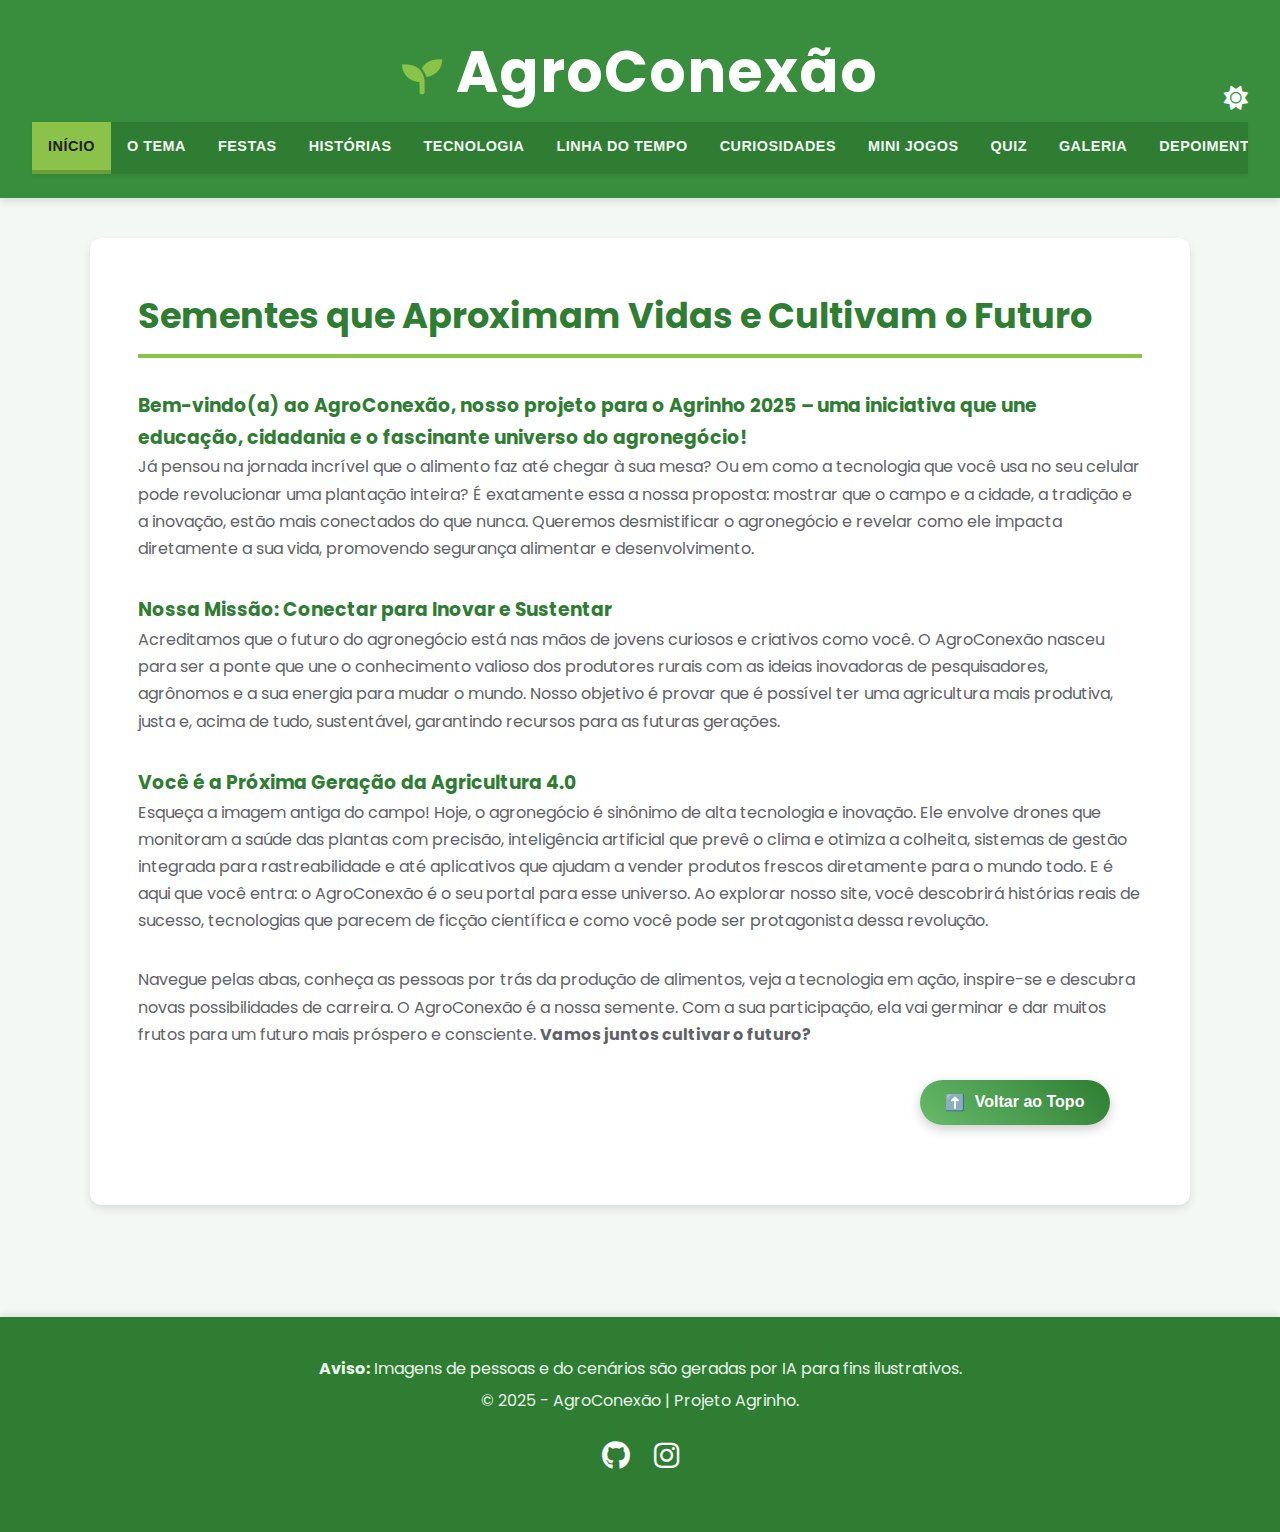
<file: inicio.html>
<!DOCTYPE html>
<html lang="pt-BR">
<head>
  <meta charset="UTF-8" />
  <meta name="viewport" content="width=device-width, initial-scale=1" />
  <meta name="description" content="AgroConexão: projeto Agrinho que une tecnologia, educação e agronegócio.">
<meta property="og:title" content="AgroConexão">
<meta property="og:description" content="Sementes que aproximam vidas e cultivam o futuro.">
<meta property="og:image" content="URL_DA_IMAGEM_COMPARTILHADA">
<meta name="theme-color" content="#388e3c">
  <title>AgroConexão - Sementes que aproximam vidas</title>
  <link rel="stylesheet" href="style.css" />
  <link rel="preconnect" href="https://fonts.googleapis.com">
  <link rel="preconnect" href="https://fonts.gstatic.com" crossorigin>
  <link href="https://fonts.googleapis.com/css2?family=Poppins:wght@400;600;700&display=swap" rel="stylesheet">
  <link rel="stylesheet" href="https://cdnjs.cloudflare.com/ajax/libs/font-awesome/6.0.0-beta3/css/all.min.css">
</head>
<body>

<header class="site-header">
  <div class="container">
    <h1 class="site-title">
      <i class="fas fa-seedling logo-icon" aria-hidden="true"></i>
      AgroConexão
    </h1>

    <button id="theme-toggle" class="theme-toggle" aria-label="Alternar tema">
      <i class="fas fa-sun"></i>
    </button>

    <nav class="nav-buttons" role="tablist" aria-label="Navegação Principal">
     
      <button id="tab-inicio" data-tab="inicio" class="active" role="tab" aria-selected="true" aria-controls="inicio">
        Início
      </button>
      <button id="tab-tema-agrinho" data-tab="tema-agrinho" role="tab" aria-selected="false" aria-controls="tema-agrinho">
        O Tema
      </button>
      <button id="tab-festas" data-tab="festas" role="tab" aria-selected="false" aria-controls="festas">
        Festas
      </button>
      <button id="tab-historias" data-tab="historias" role="tab" aria-selected="false" aria-controls="historias">
        Histórias
      </button>
      <button id="tab-tecnologia" data-tab="tecnologia" role="tab" aria-selected="false" aria-controls="tecnologia">
        Tecnologia
      </button>
      <button id="tab-linhadotempo" data-tab="linha-do-tempo" role="tab" aria-selected="false" aria-controls="linha-do-tempo">
        Linha do Tempo
      </button>
      <button id="tab-curiosidades" data-tab="curiosidades" role="tab" aria-selected="false" aria-controls="curiosidades">
        Curiosidades
      </button>
      <button id="tab-jogos" data-tab="jogos" role="tab" aria-selected="false" aria-controls="jogos">
        Mini Jogos
      </button>
      <button id="tab-quiz" data-tab="quiz" role="tab" aria-selected="false" aria-controls="quiz">
        Quiz
      </button>
        <button id="tab-galeria" data-tab="galeria" role="tab" aria-selected="false" aria-controls="galeria">
        Galeria
      </button>
      <button id="tab-depoimentos" data-tab="depoimentos" role="tab" aria-selected="false" aria-controls="depoimentos">
        Depoimentos
      </button>
      <button id="tab-sobrenos" data-tab="sobrenos" role="tab" aria-selected="false" aria-controls="sobrenos">
        Sobre Nós
      </button>
      <button id="tab-referencias" data-tab="referencias" role="tab" aria-selected="false" aria-controls="referencias">
        Referências
      </button>
      <button id="tab-contato" data-tab="contato" role="tab" aria-selected="false" aria-controls="contato">
        Contato
      </button>
      
    </nav>
  </div>
</header>
<main tabindex="0" aria-live="polite">

 <section id="inicio" class="tab-content active" role="tabpanel" aria-labelledby="tab-inicio">
    <h2> Sementes que Aproximam Vidas e Cultivam o Futuro</h2>

    <h3 style="margin-top: 2rem; color: var(--color-primary-dark);">Bem-vindo(a) ao AgroConexão, nosso projeto para o Agrinho 2025 – uma iniciativa que une educação, cidadania e o fascinante universo do agronegócio!</h3>
      
    <p>
      Já pensou na jornada incrível que o alimento faz até chegar à sua mesa? Ou em como a tecnologia que você usa no seu celular pode revolucionar uma plantação inteira? É exatamente essa a nossa proposta: mostrar que o campo e a cidade, a tradição e a inovação, estão mais conectados do que nunca. Queremos desmistificar o agronegócio e revelar como ele impacta diretamente a sua vida, promovendo segurança alimentar e desenvolvimento.
    </p>

    <h3 style="margin-top: 2rem; color: var(--color-primary-dark);">Nossa Missão: Conectar para Inovar e Sustentar</h3>
    <p>
      Acreditamos que o futuro do agronegócio está nas mãos de jovens curiosos e criativos como você. O AgroConexão nasceu para ser a ponte que une o conhecimento valioso dos produtores rurais com as ideias inovadoras de pesquisadores, agrônomos e a sua energia para mudar o mundo. Nosso objetivo é provar que é possível ter uma agricultura mais produtiva, justa e, acima de tudo, sustentável, garantindo recursos para as futuras gerações.
    </p>

    <h3 style="margin-top: 2rem; color: var(--color-primary-dark);">Você é a Próxima Geração da Agricultura 4.0</h3>
    <p>
      Esqueça a imagem antiga do campo! Hoje, o agronegócio é sinônimo de alta tecnologia e inovação. Ele envolve drones que monitoram a saúde das plantas com precisão, inteligência artificial que prevê o clima e otimiza a colheita, sistemas de gestão integrada para rastreabilidade e até aplicativos que ajudam a vender produtos frescos diretamente para o mundo todo. E é aqui que você entra: o AgroConexão é o seu portal para esse universo. Ao explorar nosso site, você descobrirá histórias reais de sucesso, tecnologias que parecem de ficção científica e como você pode ser protagonista dessa revolução.
    </p>

    <p style="margin-top: 2rem;">
      Navegue pelas abas, conheça as pessoas por trás da produção de alimentos, veja a tecnologia em ação, inspire-se e descubra novas possibilidades de carreira. O AgroConexão é a nossa semente. Com a sua participação, ela vai germinar e dar muitos frutos para um futuro mais próspero e consciente. <strong>Vamos juntos cultivar o futuro?</strong>
    </p>
</section>

<button id="scrollToTopBtn" aria-label="Voltar ao topo" title="Voltar ao topo">
  <i class="fas fa-arrow-up"></i>
</button>


<section id="tema-agrinho" class="tab-content" role="tabpanel" aria-labelledby="tab-tema-agrinho">
    <h2>Festejando a Conexão Campo-Cidade: A Alma do AgroConexão para o Agrinho 2025.</h2>
    <p>
      O tema oficial do Agrinho 2025, "<strong style="color: var(--color-accent-dark);">Festejando a Conexão Campo-Cidade</strong>", é o coração do nosso projeto AgroConexão. Ele nos convida a celebrar e aprofundar o entendimento sobre a relação vital entre o ambiente rural e o urbano, mostrando como um depende e enriquece o outro.
    </p>

    <p>
      Muitas vezes, a vida na cidade e a vida no campo parecem realidades distantes, mas a verdade é que elas estão intrinsecamente ligadas. Cada alimento em nossa mesa, a matéria-prima de nossas roupas e até a energia que ilumina nossas casas vêm, em grande parte, do trabalho árduo e inovador do campo. Da mesma forma, o campo se beneficia da tecnologia, da pesquisa, da infraestrutura e dos mercados oferecidos pela cidade.
    </p>

    <h3 style="margin-top: 2rem; color: var(--color-primary-dark);">Por Que Festejar Essa Conexão?</h3>
    <ul>
      <li><strong>Alimentação Segura e Abundante:</strong> A cidade consome o que o campo produz, e o campo se moderniza para atender essa demanda. É uma parceria que garante comida de qualidade para todos.</li>
      <li><strong>Inovação e Tecnologia:</strong> As inovações desenvolvidas nos centros urbanos, como softwares, drones e biotecnologia, encontram no campo um vasto campo de aplicação, otimizando a produção e promovendo a sustentabilidade.</li>
      <li><strong>Sustentabilidade Ambiental:</strong> Uma conexão consciente entre campo e cidade promove práticas agrícolas mais sustentáveis e o desenvolvimento de políticas ambientais que beneficiam a todos. O cuidado com o solo, a água e a biodiversidade no campo impacta diretamente a qualidade de vida na cidade.</li>
      <li><strong>Crescimento Econômico e Social:</strong> O agronegócio é um motor da economia, gerando empregos e renda tanto no campo quanto na cidade. Essa interdependência fomenta o desenvolvimento mútuo.</li>
      <li><strong>Cultura e Tradição:</strong> A cultura rural, suas festas, culinária e valores enriquecem a vida urbana, e vice-versa. É uma troca constante que fortalece a identidade do nosso país.</li>
    </ul>

    <p>
      O AgroConexão, com suas histórias de sucesso, exemplos de tecnologia e informações sobre o agronegócio, é a nossa forma de "Festejar a Conexão Campo-Cidade". Queremos que você veja essa relação não apenas como uma necessidade, mas como uma oportunidade para construir um futuro mais próspero, equilibrado e conectado para todos. Junte-se a nós nessa celebração!
    </p>

  </section>

  <section id="festas" class="tab-content section-festa" role="tabpanel" aria-labelledby="tab-festas" padding: 2rem; border-radius: 12px;">
    <h2 class="bounce-in" style="text-align: center; font-size: 2.8rem; color: #bf360c; font-family: 'Poppins', cursive;">
      🎉 Viva a Alegria do Campo e da Cidade! 🎉
    </h2>
  
    <section id="banner-conexao" style="margin: 2rem auto; text-align: center;">
      <img src="img/baner.png" alt="Festejando a conexão campo-cidade"
           style="width: 60%; max-width: 750px; border-radius: 16px; box-shadow: 0 6px 25px rgba(0,0,0,0.25); animation: fadeIn 1s;" loading="lazy">
      <figcaption style="margin-top: 0.8rem; font-style: italic; color: #6d4c41;">
        🌽🎶 Tradição, tecnologia e alegria: juntas na mesma festa! 🎶🌽
      </figcaption>
    </section>
  
    <p style="font-size: 1.3rem; margin-top: 2rem; color: #f57c00; text-align: center;">
      Quando o campo convida e a cidade aceita, nasce uma festa cheia de música, sabores e sorrisos. 🌾💃🕺
    </p>
  
    <div style="display: grid; grid-template-columns: repeat(auto-fit, minmax(280px, 1fr)); gap: 1.5rem; margin-top: 2rem;">
      <div class="evento-caixa fade-in" class="tab-content" role="tabpanel" aria-labelledby="tab-tema-agrinho">
        🎡 <strong style="color: #e64a19;">Expôs Agropecuárias:</strong>
        <p>Feiras com inovação, música ao vivo e negócios rurais que encantam a cidade.</p>
      </div>
      <div class="evento-caixa fade-in" class="tab-content" role="tabpanel" aria-labelledby="tab-tema-agrinho">
        🧀 <strong style="color: #f57c00;">Feiras do Produtor:</strong>
        <p>Sabores autênticos direto do campo: queijos, hortas, bolos e alegria comunitária.</p>
      </div>
      <div class="evento-caixa fade-in" class="tab-content" role="tabpanel" aria-labelledby="tab-tema-agrinho">
        🎵 <strong style="color: #f4511e;">Festas Juninas:</strong>
        <p>Pipoca, quadrilha e bandeirinhas que fazem o coração bater no ritmo da roça.</p>
      </div>
      <div class="evento-caixa fade-in" class="tab-content" role="tabpanel" aria-labelledby="tab-tema-agrinho">
        🐂 <strong style="color: #ff7043;">Rodeios & Cavalgadas:</strong>
        <p>Tradição sertaneja com emoção, laço firme e orgulho rural em cada passo.</p>
      </div>
      <div class="evento-caixa fade-in" class="tab-content" role="tabpanel" aria-labelledby="tab-tema-agrinho">
        🍛 <strong style="color: #fb8c00;">Festivais Gastronômicos:</strong>
        <p>Sabores da roça que conquistam os paladares da cidade em grandes celebrações.</p>
      </div>
    </div>
  
    <p style="margin-top: 2rem; font-size: 1.2rem; color: #f57c00; text-align: center;">
      💬 <em>"Quando o campo planta cultura, a cidade colhe alegria!"</em>
    </p>
  
    <div style="text-align: center; margin-top: 2rem;">
      <button onclick="document.querySelector('#tab-galeria').click();" style="background-color: #d84315; color: white; font-weight: bold; padding: 0.8rem 2rem; border: none; border-radius: 12px; cursor: pointer; font-size: 1.1rem;">
        🌟 Abrir Galeria de Momentos 🌟
      </button>
    </div>

  </section>
  

  <section id="historias" class="tab-content" role="tabpanel" aria-labelledby="tab-historias">
  <h2>Histórias que Transformam</h2>
  <p>Conheça pessoas reais que, com a ajuda da tecnologia e da colaboração, estão reescrevendo o futuro do agronegócio no Brasil.</p>

  <article class="story-card">
    <img src="img/joao.jpg" alt="João, produtor de café, mostrando os grãos com um sorriso." class="story-image">
    <div class="story-content">
      <h3>João: Do Sítio para o Mundo</h3>
      <p>João, produtor de café especial em Minas Gerais, enfrentava um grande desafio: como vender seu produto por um preço justo, sem depender de atravessadores. Usando as ferramentas da AgroConexão, ele aprendeu a criar uma marca online, fotografar seu café e usar o WhatsApp Business para negociar diretamente com cafeterias de todo o país.</p>
      
      <blockquote>"Eu não imaginava que a tela do meu celular poderia se tornar minha vitrine para o mundo. A tecnologia não substituiu minha tradição, ela a valorizou."</blockquote>

      <ul class="story-highlights">
        <li>✅ <strong>+60% de aumento</strong> na renda familiar.</li>
        <li>✅ Acesso direto a <strong>15 novos mercados</strong>.</li>
        <li>✅ Produção com selo de <strong>rastreabilidade digital</strong>.</li>
      </ul>
    </div>
  </article>

  <article class="story-card">
    <img src="img/maria.jpg" alt="Maria, agricultora familiar, analisando sua plantação com um tablet." class="story-image">
    <div class="story-content">
      <h3>Maria: A Lavoura Inteligente</h3>
      <p>No interior do Paraná, Maria e sua família viam a produção de hortaliças sofrer com as mudanças do clima. Com a ajuda de técnicos parceiros, ela instalou sensores de umidade no solo conectados a um app e passou a usar drones para identificar pragas antes que se espalhassem. O resultado? Uma colheita mais farta e sustentável.</p>

      <blockquote>"A gente achava que tecnologia era coisa de filme. Hoje, ela é nossa principal ferramenta para cuidar da terra e garantir o futuro dos nossos filhos."</blockquote>

      <ul class="story-highlights">
        <li>✅ <strong>-40% de redução</strong> no consumo de água para irrigação.</li>
        <li>✅ <strong>+25% de aumento</strong> na produtividade.</li>
        <li>✅ <strong>Zero desperdício</strong> de fertilizantes.</li>
      </ul>
    </div>
  </article>

</section>

<section id="tecnologia" class="tab-content" role="tabpanel" aria-labelledby="tab-tecnologia">
  <h2>A Revolução Digital no Campo</h2>
  <p>A tecnologia deixou de ser um luxo para se tornar a principal aliada do produtor moderno. Da comunicação instantânea ao monitoramento por satélite, a Agricultura 4.0 já é uma realidade. Explore algumas das ferramentas que estão impulsionando a eficiência, a sustentabilidade e a lucratividade no campo.</p>

  <h3 class="subsection-title">Na Palma da Mão: Ferramentas do Dia a Dia</h3>
  <div class="tutorials-grid">
      <div class="tutorial-card">
        <span class="card-icon">📱</span>
        <strong>Conecte-se e Venda</strong>
        <p>Use o WhatsApp para criar catálogos, negociar diretamente com compradores e expandir seu alcance de forma simples e gratuita.</p>
        <a href="https://faq.whatsapp.com/833697274483076/?cms_platform=android&helpref=platform_switcher&locale=pt_BR" target="_blank" rel="noopener noreferrer">Ver Tuturial</a>
      </div>
      <div class="tutorial-card">
        <span class="card-icon">🛰️</span>
        <strong>Planeje com o Clima</strong>
        <p>Acesse aplicativos de previsão do tempo para tomar decisões cruciais sobre plantio, irrigação e colheita com muito mais segurança.</p>
        <a href="https://portal.inmet.gov.br/" target="_blank" rel="noopener noreferrer">Ver Tuturial</a>
      </div>
      <div class="tutorial-card">
        <span class="card-icon">🌐</span>
        <strong>Internet em Todo Lugar</strong>
        <p>Aprenda a configurar a internet 4G/5G do seu celular como um roteador e mantenha sua fazenda conectada.</p>
         <a href="https://tecnoblog.net/responde/como-ativar-5g-celular-android/#google_vignette" target="_blank" rel="noopener noreferrer">Ver Tuturial</a>
      </div>
      <div class="tutorial-card">
        <span class="card-icon">☁️</span>
        <strong>Seus Dados Seguros</strong>
        <p>Nunca mais perca um documento importante. Salve notas, fotos e planilhas na nuvem com o Google Drive e acesse de onde estiver.</p>
        <a href="https://support.google.com/drive/answer/2424384?hl=pt-BR&co=GENIE.Platform%3DDesktop" target="_blank" rel="noopener noreferrer">Ver Tuturial</a>
      </div>
  </div>

    <h3 class="subsection-title">O Futuro é Agora: Agricultura de Precisão</h3>
    <div class="advanced-tech-grid">
      <div class="advanced-card">
          <h4>🛰️ Drones: Olhos no Céu</h4>
          <p>Drones equipados com câmeras especiais sobrevoam a lavoura para identificar focos de pragas, falhas no plantio e áreas que precisam de mais água ou nutrientes. É como ter um mapa da saúde da sua plantação em tempo real, permitindo ações rápidas e econômicas.</p>
          <a href="https://www.embrapa.br/busca-geral/-/busca/drones%20no%20agrobusca/drones%20no%20agro?buscaPortal=drones+no+agro" target="_blank" rel="noopener noreferrer">Saiba Mais na Embrapa</a>
      </div>
      <div class="advanced-card">
        <h4>🌡️ Sensores e IoT: A Plantação Fala</h4>
        <p>A "Internet das Coisas" (IoT) conecta o campo. Sensores instalados na terra medem a umidade, a temperatura e os nutrientes do solo, enviando os dados direto para o celular do agricultor. O resultado é o uso de água e fertilizantes na medida certa, sem desperdício.</p>
        <a href="https://www.canalrural.com.br/?s=IOT" target="_blank" rel="noopener noreferrer">Veja no Canal Rural</a>
      </div>
    </div>
</section>

<section id="linha-do-tempo" class="tab-content" role="tabpanel" aria-labelledby="tab-linhadotempo">
  <h2>Linha do Tempo: Evolução do Agronegócio</h2>
  <p>Veja como o agronegócio brasileiro evoluiu ao longo do tempo, desde as práticas tradicionais até a agricultura 4.0!</p>

  <div class="timeline">
    <div class="timeline-item">
      <span class="year">1900-1950</span>
      <div class="content">
        <h3>Produção Manual e Familiar</h3>
        <p>Agricultura baseada em força humana e animal, com pouco acesso à tecnologia ou mecanização.</p>
      </div>
    </div>
    <div class="timeline-item">
      <span class="year">1950-1980</span>
      <div class="content">
        <h3>Mecanização e Expansão</h3>
        <p>Uso de tratores, colheitadeiras e adubos químicos. Expansão da fronteira agrícola.</p>
      </div>
    </div>
    <div class="timeline-item">
      <span class="year">1980-2000</span>
      <div class="content">
        <h3>Modernização</h3>
        <p>Entrada da biotecnologia, irrigação controlada e melhoramento genético.</p>
      </div>
    </div>
    <div class="timeline-item">
      <span class="year">2000-2020</span>
      <div class="content">
        <h3>Globalização e Sustentabilidade</h3>
        <p>Exportações, rastreabilidade, certificações e início da agricultura de precisão.</p>
      </div>
    </div>
    <div class="timeline-item">
  <span class="year">2020–2025</span>
  <div class="content">
    <h3>Agricultura 4.0 e Inteligência Artificial</h3>
    <p>Integração avançada de sensores, IA, automação e análise de dados. Agricultura conectada, mais sustentável e produtiva, com foco em clima, precisão e rastreabilidade.</p>
  </div>
</div>
</section>

<section id="curiosidades" class="tab-content" role="tabpanel" aria-labelledby="tab-curiosidades">

  <h2>🌾 Curiosidades sobre o Agro</h2>
  <div class="curiosidades-grid">
    <div class="curiosidade-card">
      <h3>🌱 O Brasil é potência</h3>
      <p>É o maior exportador de soja, café, carne bovina e suco de laranja do mundo.</p>
    </div>
    <div class="curiosidade-card">
      <h3>💧 Preservação de água</h3>
      <p>O agro moderno adota irrigação por gotejamento e sensores de solo para evitar desperdício.</p>
    </div>
    <div class="curiosidade-card">
      <h3>🛰️ Agricultura 4.0</h3>
      <p>Drones, satélites e Internet das Coisas (IoT) monitoram plantações em tempo real.</p>
    </div>
    <div class="curiosidade-card">
      <h3>🌎 Solo brasileiro é diverso</h3>
      <p>O Brasil possui todos os tipos principais de solo, tornando-o ideal para variados cultivos.</p>
    </div>
    <div class="curiosidade-card">
      <h3>📈 1 em cada 3 empregos</h3>
      <p>No Brasil, cerca de 1 a cada 3 empregos estão ligados ao agronegócio direta ou indiretamente.</p>
    </div>
    <div class="curiosidade-card">
      <h3>🧪 Ciência no campo</h3>
      <p>Pesquisas da Embrapa ajudaram a transformar o cerrado em uma das áreas mais produtivas do mundo.</p>
    </div>
    <div class="curiosidade-card">
      <h3>🌽 Plantas com chip</h3>
      <p>Hoje, é possível rastrear o ciclo completo de um alimento — da semente ao supermercado — com QR Code.</p>
    </div>
    <div class="curiosidade-card">
      <h3>🌤️ Clima e produção</h3>
      <p>Estudos climáticos ajudam agricultores a escolher o melhor período de plantio e colheita.</p>
    </div>
    <div class="curiosidade-card">
      <h3>🚜 Trator autônomo</h3>
      <p>Alguns tratores já operam sozinhos com GPS, evitando sobreposição e aumentando a produtividade.</p>
    </div>
    <div class="curiosidade-card">
      <h3>🥑 O agro está na sua mesa</h3>
      <p>Frutas, leite, arroz, pão, carne, feijão, azeite, café... tudo vem do agro!</p>
    </div>
    <div class="curiosidade-card">
      <h3>🌳 Conservação e produção</h3>
      <p>O Brasil preserva mais de 66% de sua vegetação nativa mesmo sendo um líder agropecuário.</p>
    </div>
    <div class="curiosidade-card">
      <h3>📚 Cultura e tradição</h3>
      <p>Festas juninas, comidas típicas e modos de vida rurais são frutos do campo que vivem na cidade.</p>
    </div>
  </div>
</section>

<section id="jogos" class="tab-content section-jogos" role="tabpanel" aria-labelledby="tab-jogos">
  <h2>🎲 Mini Jogos Educativos</h2>
  <p>Aprenda brincando! Explore os jogos abaixo e descubra mais sobre o mundo do agronegócio.</p>

  <div class="jogos-grid">

    <div class="jogo-card">
      <h3>🧠 Jogo da Memória: Agro</h3>
      <p>Combine pares de imagens relacionadas ao campo, tecnologia e produção agrícola.</p>
      <a href="jogo-memoria.html" class="jogar-btn" target="_blank">Jogar Agora</a>
    </div>

    <div class="jogo-card">
      <h3>💧 Agro Pong – Guardião da Água</h3>
      <p>Mova o regador, colete gotas de água e evite o veneno para proteger o ambiente.</p>
      <a href="jogo-arrastar.html" class="jogar-btn" target="_blank">Jogar Agora</a>
    </div>
    </div>
</section>

<section id="depoimentos" class="tab-content" role="tabpanel" aria-labelledby="tab-depoimentos">
  <h2>Vozes que Inspiram</h2>
  <p>O maior resultado do nosso trabalho é o sucesso de quem confia na nossa plataforma. Veja o que eles têm a dizer:</p>
  
  <div class="depoimentos-grid">
    <div class="depoimento-card">
      <img src="img/joao.jpg" alt="Foto de João da Silva" class="depoimento-avatar">
      <blockquote>
        <p>"Antes, eu vendia meu café sem saber seu valor real. Com o AgroConexão, aprendi a criar minha marca e hoje meu 'Café do Sítio' chega a lugares que eu nunca imaginei. A tecnologia me deu voz."</p>
      </blockquote>
      <footer>
        <cite>João da Silva</cite>
        <span>Produtor de Café | Minas Gerais</span>
      </footer>
    </div>

    <div class="depoimento-card">
      <img src="img/maria.jpg" alt="Foto de Maria Souza" class="depoimento-avatar">
      <blockquote>
        <p>"Ver a lavoura produzir mais com menos água parecia impossível. Os sensores e os dados no celular mudaram nosso jeito de plantar. É cuidar da terra e garantir o futuro da nossa família ao mesmo tempo."</p>
      </blockquote>
      <footer>
        <cite>Maria Souza</cite>
        <span>Agricultora Familiar | Paraná</span>
      </footer>
    </div>

    <div class="depoimento-card">
      <img src="img/lucas.jpg" alt="Foto de Lucas Pereira" class="depoimento-avatar">
      <blockquote>
        <p>"Eu achava que o campo era só tradição. No AgroConexão, descobri um universo de inovação e vi que posso unir minha paixão por tecnologia com a agronomia. Esse projeto me inspirou a seguir essa carreira."</p>
      </blockquote>
      <footer>
        <cite>Lucas Pereira</cite>
        <span>Estudante | Futuro Agrônomo</span>
      </footer>
    </div>
  </div>
</section>

<section id="galeria" class="tab-content" role="tabpanel" aria-labelledby="tab-galeria">
  <h2>Nossa Galeria</h2>
  <p>Imagens que capturam a alma, a força e a inovação do campo brasileiro. Clique para ampliar e navegar.</p>
  <div class="gallery-grid">
    
    <figure class="gallery-item">
      <img src="img/amanhecer.png" alt="Plantação saudável de lavanda sob o sol da manhã." loading="lazy" />
      <figcaption>Amanhecer na plantação</figcaption>
    </figure>
    
    <figure class="gallery-item">
      <img src="img/monitoramento.png" alt="Drone sobrevoando uma vasta lavoura verde." loading="lazy" />
      <figcaption>Tecnologia de monitoramento</figcaption>
    </figure>

    <figure class="gallery-item">
      <img src="img/colheita.png" alt="Colheitadeira moderna trabalhando em um campo de grãos." loading="lazy" />
      <figcaption>Colheita mecanizada</figcaption>
    </figure>

    <figure class="gallery-item">
      <img src="img/Plantacao.png" alt="Agricultor sorrindo com chapéu em um campo de trigo." loading="lazy" />
      <figcaption>O rosto do campo</figcaption>
    </figure>

    <figure class="gallery-item">
      <img src="img/solo.png" alt="Mãos de uma agrônoma analisando o solo fértil." loading="lazy" />
      <figcaption>Análise de solo</figcaption>
    </figure>

    <figure class="gallery-item">
      <img src="img/maos semnete.png" alt="Mão cheia de sementes prontas para o plantio." loading="lazy" />
      <figcaption>O início de tudo</figcaption>
    </figure>

    <figure class="gallery-item">
      <img src="img/Brasil.png" alt="Mão cheia de sementes prontas para o plantio." loading="lazy" />
      <figcaption>O Brasil do Café</figcaption>
    </figure>

        <figure class="gallery-item">
      <img src="img/caf-min.png" alt="Mão cheia de sementes prontas para o plantio." loading="lazy" />
      <figcaption>Mãos que Produzem Qualidade</figcaption>
    </figure>


  </div>
</section>

<section id="sobrenos" class="tab-content" role="tabpanel" aria-labelledby="tab-sobrenos">
  <h2>Sobre Nós</h2>
  <p>Olá! Meu nome é <strong>Edis Eduardo Buturi</strong>, sou aluno do 3º ano do Ensino Médio. Este site foi idealizado e desenvolvido por mim como parte do projeto <strong>AgroConexão</strong>, para o Programa Agrinho 2025.</p>

  <p>Meu objetivo com esse projeto é mostrar como a tecnologia pode transformar o campo, aproximar a cidade da realidade rural e inspirar outras pessoas a enxergarem o agronegócio com inovação, sustentabilidade e respeito.</p>

  <p>Embora eu tenha sido o principal responsável pela criação do site e pela programação, tive o apoio de amigos incríveis como <strong>Michel</strong>, <strong>Maicon</strong> e <strong>Thiago</strong>, além da orientação e incentivo da professora <strong>Brunna</strong>, que me ajudaram com ideias e sugestões para melhorar o projeto.</p>

  <p>O AgroConexão representa não só o resultado de muito esforço e aprendizado, mas também o espírito de colaboração e vontade de fazer a diferença no mundo.</p>

  <p>Obrigado por visitar o site. Espero que ele te inspire tanto quanto me inspirou construí-lo!</p>
</section>

<section id="referencias" class="tab-content" role="tabpanel" aria-labelledby="tab-referencias">
  <h2>Fontes, Ferramentas e Inspiração</h2>
  <p>Este projeto foi construído com base em informações de fontes confiáveis e no uso de ferramentas digitais. Explore os links abaixo para aprofundar seu conhecimento.</p>

  <div class="referencias-container">
    <div class="referencia-categoria">
      <h3>Fontes Oficiais e Pesquisa</h3>
      <ul>
        <li>
          <a href="https://www.gov.br/agricultura/pt-br" target="_blank" rel="noopener noreferrer">Ministério da Agricultura e Pecuária</a>
          <span>Principal fonte de informações, políticas e dados oficiais sobre o agronegócio brasileiro.</span>
        </li>
        <li>
          <a href="https://www.embrapa.br" target="_blank" rel="noopener noreferrer">Embrapa</a>
          <span>Empresa Brasileira de Pesquisa Agropecuária, líder em pesquisa e desenvolvimento de tecnologias para o campo.</span>
        </li>
        <li>
          <a href="https://www.agrinho.com.br/" target="_blank" rel="noopener noreferrer">Programa Agrinho</a>
          <span>Site oficial do programa que nos inspira a conectar educação, cidadania e o campo.</span>
        </li>
      </ul>
    </div>

    <div class="referencia-categoria">
      <h3>Portais de Notícias do Agro</h3>
      <ul>
        <li>
          <a href="https://www.canalrural.com.br/" target="_blank" rel="noopener noreferrer">Canal Rural</a>
          <span>Um dos maiores portais de comunicação sobre o agronegócio, com notícias, cotações e análises.</span>
        </li>
        <li>
          <a href="https://www.agrolink.com.br/" target="_blank" rel="noopener noreferrer">Agrolink</a>
          <span>Portal com conteúdo diversificado sobre culturas, defensivos, maquinário e gestão rural.</span>
        </li>
      </ul>
    </div>

    <div class="referencia-categoria">
      <h3>Geração de Imagens</h3>
      <ul>
        <li>
          <span>Algumas imagens utilizadas no site foram geradas por inteligência artificial com fins ilustrativos, utilizando as ferramentas:</span>
          <ul>
            <li><a href="https://leonardo.ai/" target="_blank" rel="noopener noreferrer">Leonardo.Ai</a></li>
            <li><a href="https://chatgpt.com/" target="_blank" rel="noopener noreferrer">ChatGPT</a></li>
            <li><a href="https://gemini.google.com/app?hl=pt-BR" target="_blank" rel="noopener noreferrer">Google Gemini</a></li>
          </ul>
          <span>Todas as imagens com essa origem foram indicadas ou estão acompanhadas de legendas condizentes.</span>
        </li>
      </ul>
    </div>
  </div>
</section>

<section id="contato" class="tab-content" role="tabpanel" aria-labelledby="tab-contato">
  <h2>Entre em Contato</h2>
  <p>Tem dúvidas, sugestões ou quer falar com a equipe do AgroConexão? Envie sua mensagem abaixo:</p>

  <!-- Formulário -->
 <form id="contact-form" class="formulario-contato" method="POST">
      <div class="form-row">
        <input type="text" name="nome" placeholder="Seu nome" required />
        <input type="email" name="email" placeholder="Seu e-mail" required />
      </div>
      <textarea name="mensagem" rows="5" placeholder="Escreva sua mensagem" required></textarea>
      <button type="submit">Enviar Mensagem</button>
    </form>

   
  <!-- Mensagem permanente após envio -->
  <div id="mensagem-sucesso" style="display: none; text-align: center; margin-top: 2rem;">
    <p style="color: green; font-size: 1.2rem; font-weight: bold;">
      ✅ Obrigado! Sua mensagem foi enviada com sucesso.
    </p>
    <button id="reenviar-btn" style="margin-top: 1rem; padding: 0.7rem 1.5rem; font-weight: bold; background-color: #388e3c; color: white; border: none; border-radius: 8px; cursor: pointer;">
      Enviar outra mensagem
    </button>
  </div>

  <div class="contact-info">
    <p><strong>Email:</strong> <a href="mailto:agroconexao8@gmail.com">agroconexao8@gmail.com</a></p>
    <p><strong>WhatsApp:</strong> <a href="https://wa.me/5544974008844" target="_blank">(44) 97400-8844</a></p>
    <a href="https://wa.me/5544974008844" target="_blank" class="whatsapp-button">
      <i class="fab fa-whatsapp"></i> Falar no WhatsApp
    </a>
  </div>
</section>


<section id="quiz" class="tab-content" role="tabpanel" aria-labelledby="tab-quiz">
  <h2>Quiz AgroConexão</h2>
  <p>Teste seus conhecimentos sobre o agronegócio e aprenda de forma divertida!</p>

  <div class="quiz-difficulty-selection">
    <h3>Selecione a Dificuldade:</h3>
    <button class="difficulty-button" data-difficulty="facil">Fácil</button>
    <button class="difficulty-button" data-difficulty="medio">Médio</button>
    <button class="difficulty-button" data-difficulty="dificil">Difícil</button>
    <button class="difficulty-button" data-difficulty="impossivel">IMPOSSÍVEL</button>
  </div>

  <div id="quiz-area" style="display: none;">
    <div class="quiz-header">
      <div id="quiz-score">Pontuação: 0</div>
      <div id="quiz-timer">Tempo: --:--</div>
    </div>
    <div id="quiz-question"></div>
    <div id="quiz-options" class="quiz-opcoes"></div>
    <button id="quiz-next" class="button" style="display: none;">Próxima Pergunta</button>
    <div id="quiz-feedback" class="quiz-feedback"></div>
  </div>
  <button id="quiz-next" class="button" style="display: none;" onclick="displayNextQuestion()">Próxima Pergunta</button>

  <div id="quiz-results" style="display: none;">
    <h3>Quiz Finalizado!</h3>
    <p>Sua pontuação final: <span id="final-score">0</span></p>
    <button id="quiz-restart" class="button">Jogar Novamente</button>
  </div>


  <div id="quiz-container">
  </div>
</section>

<div class="voltar-topo-container">
  <button onclick="window.scrollTo({ top: 0, behavior: 'smooth' });" class="voltar-topo-btn">
    ⬆️ <span>Voltar ao Topo</span>
  </button>
</div>

</main>

<div id="gallery-modal" class="modal">
  <span class="modal-close" id="modal-close-button" role="button" aria-label="Fechar galeria">&times;</span>
  
  <button class="modal-nav prev" id="modal-prev" aria-label="Foto anterior">&#10094;</button>
  
  <div class="modal-container">
    <img class="modal-content" id="modal-image">
    <div id="modal-caption" class="modal-caption"></div>
  </div>
  
  <button class="modal-nav next" id="modal-next" aria-label="Próxima foto">&#10095;</button>
</div>

<script src="script.js"></script>

<footer class="site-footer">
  <div class="footer-content">
    <p><strong>Aviso:</strong> Imagens de pessoas e do cenários são geradas por IA para fins ilustrativos.</p>
    <p>&copy; 2025 - AgroConexão | Projeto Agrinho.</p>
    <div class="social-icons">
      <a href="https://github.com/eduardo0307" target="_blank" rel="noopener noreferrer" aria-label="Nosso GitHub"><i class="fab fa-github"></i></a>
      <a href="https://instagram.com/agroconexao8" target="_blank" rel="noopener noreferrer" aria-label="Instagram do AgroConexão"><i class="fab fa-instagram"></i></a>
    </div>
  </div>
  <button id="scrollToTopBtn" aria-label="Voltar ao topo" title="Voltar ao topo">
  <i class="fas fa-arrow-up"></i>
</button>

</footer>

<script>
  document.addEventListener("DOMContentLoaded", function () {
    const form = document.getElementById("form-contato");
    const mensagem = document.getElementById("mensagem-sucesso");
    const reenviarBtn = document.getElementById("reenviar-btn");

    if (form && mensagem && reenviarBtn) {
      form.addEventListener("submit", function (e) {
        e.preventDefault();              // Impede recarregamento
        form.style.display = "none";     // Esconde o formulário
        mensagem.style.display = "block"; // Mostra a mensagem
      });

      reenviarBtn.addEventListener("click", function () {
        form.reset();                    // Limpa campos
        form.style.display = "flex";     // Mostra formulário novamente
        mensagem.style.display = "none"; // Esconde mensagem
      });
    }
  });

  //script.js — Envio via AJAX para Formspree
document.addEventListener("DOMContentLoaded", function () {
  const contactForm = document.getElementById("contact-form");
  if (!contactForm) return;

  contactForm.addEventListener("submit", async function (event) {
    event.preventDefault();

    const formData = new FormData(contactForm);
    const submitButton = contactForm.querySelector('button[type="submit"]');
    const originalText = submitButton.textContent;

    submitButton.textContent = "Enviando...";
    submitButton.disabled = true;

    try {
      const response = await fetch("https://formspree.io/f/xanjejka", {
        method: "POST",
        headers: { Accept: "application/json" },
        body: formData,
      });

      if (response.ok) {
        contactForm.innerHTML = `
          <div class="mensagem-sucesso" style="text-align: center; padding: 2rem;">
            <h3>✅ Obrigado!</h3>
            <p>Sua mensagem foi enviada com sucesso.</p>
          </div>
        `;
      } else {
        alert("❌ Erro ao enviar. Verifique o ID do formulário ou tente novamente.");
        submitButton.disabled = false;
        submitButton.textContent = originalText;
      }
    } catch (error) {
      alert("❌ Erro de conexão. Verifique sua internet.");
      submitButton.disabled = false;
      submitButton.textContent = originalText;
    }
  });
});

document.addEventListener("DOMContentLoaded", function () {
  document.querySelectorAll('a[href^="#tutorial-"]').forEach(link => {
    link.addEventListener('click', (e) => {
      e.preventDefault();
      const targetId = link.getAttribute('href').substring(1);
      const tabButton = document.querySelector(`button[data-tab="${targetId}"]`);
      if (tabButton) {
        tabButton.click();
        window.scrollTo({ top: 0, behavior: 'smooth' });
      }
    });
  });
});


</script>


  
</body>
</html>
</file>
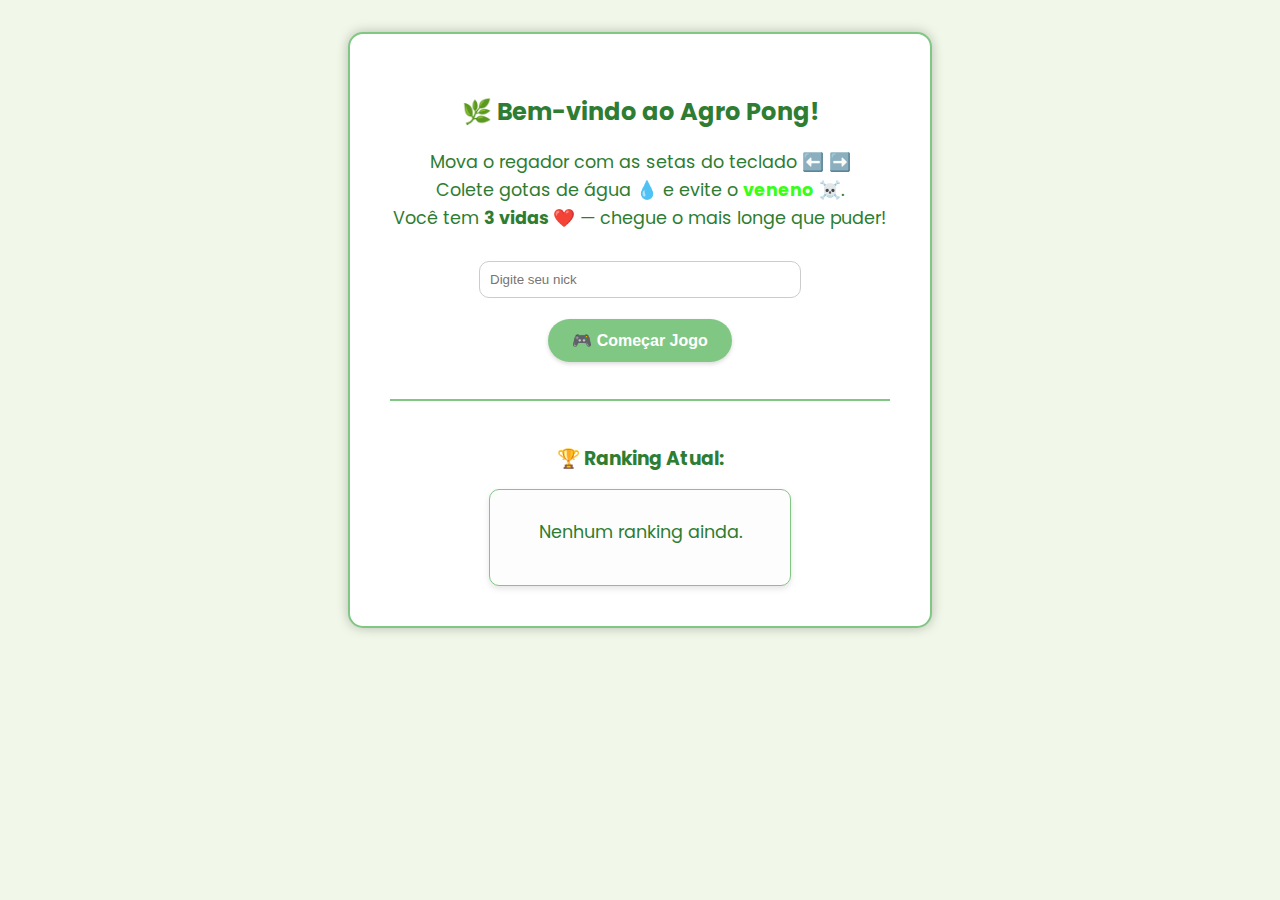
<file: jogo-arrastar.html>
<!DOCTYPE html>
<html lang="pt-BR">
<head>
  <meta charset="UTF-8" />
  <meta name="viewport" content="width=device-width, initial-scale=1.0"/>
  <title>Agro Pong – Guardião da Água</title>
  <link href="https://fonts.googleapis.com/css2?family=Poppins:wght@500&display=swap" rel="stylesheet">
  <style>
    :root {
      --verde: #2e7d32;
      --verde-claro: #81c784;
      --azul: #4fc3f7;
      --vermelho: #e53935;
      --claro: #f1f8e9;
      --escuro: #212121;
    }

    body {
      font-family: 'Poppins', sans-serif;
      margin: 0;
      padding: 0;
      background: var(--claro);
      color: var(--verde);
      text-align: center;
      transition: background 0.4s, color 0.4s;
    }

    body.escuro {
      background: var(--escuro);
      color: #f1f8e9;
    }

    h1 {
      margin: 1rem 0 0.5rem;
    }

    #intro {
      max-width: 500px;
      margin: 2rem auto; /* Adjusted top margin */
      padding: 2.5rem; /* Increased padding */
      background: #ffffff;
      border-radius: 15px;
      border: 2px solid var(--verde-claro); /* Added a border */
      box-shadow: 0 0 12px rgba(0,0,0,0.25); /* Slightly stronger shadow */
    }

    body.escuro #intro {
      background: #333;
      border-color: #555;
    }

    #intro h2 {
      margin-bottom: 1.2rem; /* Slightly increased margin */
    }

    #intro p {
      font-size: 1.1rem;
      line-height: 1.6; /* Improved readability */
      margin-bottom: 1.8rem; /* Slightly increased margin */
    }

    .botao {
      padding: 12px 24px;
      font-size: 1rem;
      font-weight: bold;
      border: none;
      border-radius: 25px;
      background: var(--verde-claro);
      color: white;
      cursor: pointer;
      transition: background 0.3s ease-in-out, transform 0.3s ease-in-out, box-shadow 0.3s ease-in-out; /* Smoother transition */
      text-decoration: none;
      display: inline-block;
      margin: 5px;
      box-shadow: 0 2px 4px rgba(0,0,0,0.15); /* Added a subtle shadow to buttons */
    }

    .botao:hover {
      background: var(--verde);
      transform: translateY(-2px); /* Slight lift on hover */
      box-shadow: 0 4px 6px rgba(0,0,0,0.2); /* Enhanced shadow on hover */
    }

    
    #jogo {
      display: none;
      position: relative;
      width: 100%;
      max-width: 400px;
      height: 600px;
      margin: 1.5rem auto; /* Slightly increased top margin */
      background: #fff;
      border: 3px solid var(--verde-claro);
      border-radius: 12px;
      overflow: hidden;
      box-shadow: 0 4px 8px rgba(0,0,0,0.1); /* Subtle shadow for the game area */
    }

    body.escuro #jogo {
      background: #2b2b2b;
      border-color: #555;
      box-shadow: 0 4px 8px rgba(255,255,255,0.05);
    }

    #regador {
      position: absolute;
      bottom: 10px;
      width: 80px;
      height: 40px;
      background: var(--verde-claro);
      border-radius: 20px;
      left: 50%;
      transform: translateX(-50%);
      transition: left 0.1s;
      box-shadow: 0 2px 4px rgba(0,0,0,0.1);
    }

    .gota {
      position: absolute;
      width: 24px;
      height: 24px;
      border-radius: 50%;
      box-shadow: 0 1px 2px rgba(0,0,0,0.1); /* Subtle shadow for droplets */
    }

    .agua { background: var(--azul); }
    .veneno {
      background: #39FF14; /* Neon Green */
      box-shadow: 0 0 8px #39FF14, 0 0 16px rgba(57, 255, 20, 0.6); /* Glowing effect */
    }

    #hud {
      display: none;
      margin: 1rem auto;
      font-size: 1rem;
      color: var(--verde); /* Ensure HUD text color is consistent */
    }

    body.escuro #hud {
      color: #f1f8e9;
    }

    #vidas {
      font-size: 1.3rem;
    }

    #mensagem {
      margin-top: 1rem;
      font-weight: bold;
    }

    .perdeu {
      color: var(--verde);
      font-size: 1.2rem;
      background: #e8f5e9;
      display: inline-block;
      padding: 2rem; /* Increased padding */
      border-radius: 15px; /* Slightly more rounded */
      border: 2px solid var(--verde-claro); /* Added a border */
      box-shadow: 0 6px 10px rgba(0,0,0,0.2); /* More pronounced shadow */
      max-width: 380px; /* Slightly wider */
      margin: 2rem auto; /* Increased margin */
      line-height: 1.6; /* Improved readability */
      text-align: center; /* Center the content inside */
    }

    body.escuro .perdeu {
        background: #424242;
        color: #f1f8e9;
        border-color: #555;
        box-shadow: 0 6px 10px rgba(255,255,255,0.08);
    }

    .perdeu h2 {
        color: var(--vermelho);
        margin-top: 0;
        margin-bottom: 1rem; /* Increased margin */
    }

    .perdeu p {
        margin-bottom: 0.8rem; /* Increased margin */
    }

    .perdeu .botao {
        margin-top: 1.8rem; /* Increased margin */
        padding: 12px 26px; /* Slightly wider buttons */
        font-size: 1.1rem;
    }

    .top-bar {
      display: flex;
      justify-content: center;
      gap: 1rem;
      flex-wrap: wrap;
      margin-bottom: 1.2rem; /* Slightly increased margin */
    }

    .top-bar button {
      font-size: 0.9rem;
    }

    /* Ranking table styles */
    .ranking-container {
      margin-top: 2rem; /* Increased top margin */
      border-top: 2px solid var(--verde-claro); /* Thicker border */
      padding-top: 1.5rem; /* Increased padding */
    }

    .ranking-container h3 {
      color: var(--verde);
      margin-bottom: 1rem; /* Increased margin */
    }

    body.escuro .ranking-container h3 {
        color: #f1f8e9;
    }

    .ranking-container ol {
      list-style: none;
      padding: 0;
      margin: 0 auto;
      width: 95%; /* Slightly wider */
      max-width: 300px; /* Increased max width */
      text-align: left;
      border: 1px solid var(--verde-claro);
      border-radius: 10px; /* More rounded */
      background: #fdfdfd;
      box-shadow: 0 3px 6px rgba(0,0,0,0.1); /* Slightly enhanced shadow */
    }

    body.escuro .ranking-container ol {
        background: #3a3a3a;
        border-color: #555;
        box-shadow: 0 3px 6px rgba(255,255,255,0.05);
    }

    .ranking-container li {
      padding: 10px 20px; /* Increased padding */
      border-bottom: 1px solid #eee;
      display: flex;
      justify-content: space-between;
      align-items: center;
      font-size: 0.95rem; /* Slightly larger font */
    }

    body.escuro .ranking-container li {
        border-bottom-color: #444;
    }

    .ranking-container li:last-child {
      border-bottom: none;
    }

    .ranking-container li:nth-child(odd) {
      background: #f9f9f9;
    }

    body.escuro .ranking-container li:nth-child(odd) {
        background: #333;
    }

    .ranking-container li b {
      color: var(--verde);
    }

    body.escuro .ranking-container li b {
        color: var(--verde-claro);
    }

    .ranking-container li span {
      font-weight: bold;
      color: var(--azul);
    }

    .ranking-container li:nth-child(1) b,
    .ranking-container li:nth-child(1) span {
        color: gold;
        font-size: 1.1em;
    }
    .ranking-container li:nth-child(2) b,
    .ranking-container li:nth-child(2) span {
        color: silver;
        font-size: 1.05em;
    }
    .ranking-container li:nth-child(3) b,
    .ranking-container li:nth-child(3) span {
        color: #cd7f32; /* Bronze */
        font-size: 1.02em;
    }
  </style>
</head>
<body>

  <div id="intro">
    <h2>🌿 Bem-vindo ao Agro Pong!</h2>
    <p>
      Mova o regador com as setas do teclado ⬅️ ➡️<br>
      Colete gotas de água 💧 e evite o <span style="color: #39FF14; font-weight: bold;">veneno</span> ☠️.<br>
      Você tem <b>3 vidas ❤️</b> — chegue o mais longe que puder!
    </p>
    <input type="text" id="nick" placeholder="Digite seu nick" style="padding:10px;border-radius:10px;border:1px solid #ccc;margin-bottom:1rem;width:100%;max-width:300px;"><br>
    <button class="botao" onclick="iniciarJogo()">🎮 Começar Jogo</button>

    <div id="introRanking" class="ranking-container">
      <h3>🏆 Ranking Atual:</h3>
      <ol></ol>
    </div>
  </div>

  <h1 style="display:none;">Agro Pong – Guardião da Água</h1>

  <div class="top-bar" id="menu" style="display:none;">
    <button onclick="voltarInicio()">🏡 Voltar para Início</button>
    <button class="botao" onclick="alternarModo()">🌗 Modo Claro/Escuro</button>
    <button class="botao" onclick="reiniciar()">🔄 Reiniciar</button>
  </div>

  <div id="hud">
    <div>🌟 Pontos: <span id="pontos">0</span> | 🏆 Recorde: <span id="recorde">0</span></div>
    <div id="vidas">❤️❤️❤️</div>
  </div>

  <div id="jogo">
    <div id="regador"></div>
  </div>

  <p id="mensagem"></p>

  <script>
    const intro = document.getElementById('intro');
    const jogo = document.getElementById('jogo');
    const regador = document.getElementById('regador');
    const pontosEl = document.getElementById('pontos');
    const recordeEl = document.getElementById('recorde');
    const vidasEl = document.getElementById('vidas');
    const mensagem = document.getElementById('mensagem');
    const titulo = document.querySelector('h1');
    const hud = document.getElementById('hud');
    const menu = document.getElementById('menu');
    const introRankingList = document.querySelector('#introRanking ol');


    let pontos = 0;
    let nick = '';
    let ranking = JSON.parse(localStorage.getItem("rankingAgro")) || [];
    let vidas = 3;
    let velocidade = 5;
    let intervalo;
    let recorde = localStorage.getItem("recordeAgro") || 0;
    recordeEl.textContent = recorde;

    // Set initial regador position (corrected for potential width changes)
    let regadorX = (jogo.clientWidth / 2) - (regador.clientWidth / 2);


    function iniciarJogo() {
      const nickInput = document.getElementById('nick');
      if (!nickInput.value.trim()) {
        alert("Por favor, digite seu nick!");
        return;
      }
      nick = nickInput.value.trim();
      intro.style.display = "none";
      titulo.style.display = "block";
      menu.style.display = "flex";
      hud.style.display = "block";
      jogo.style.display = "block";

      intervalo = setInterval(criarGota, 900);
    }

    function alternarModo() {
      document.body.classList.toggle('escuro');
    }

    function reiniciar() {
      location.reload();
    }

    // Function to navigate back to inicio.html
    function voltarParaInicio() {
        window.location.href = 'inicio.html';
    }

    document.addEventListener('keydown', e => {
      if (e.key === 'ArrowLeft') regadorX -= 30;
      if (e.key === 'ArrowRight') regadorX += 30;
      regadorX = Math.max(0, Math.min(regadorX, jogo.clientWidth - regador.clientWidth));
      regador.style.left = regadorX + 'px';
    });

    function criarGota() {
      const gota = document.createElement('div');
      const tipo = Math.random() < 0.75 ? 'agua' : 'veneno';
      gota.classList.add('gota', tipo);
      gota.style.left = Math.random() * (jogo.clientWidth - 24) + 'px';
      jogo.appendChild(gota);

      let y = 0;
      const queda = setInterval(() => {
        y += velocidade;
        gota.style.top = y + 'px';

        const gotaRect = gota.getBoundingClientRect();
        const regadorRect = regador.getBoundingClientRect();

        if (y > jogo.clientHeight - 60 &&
            gotaRect.left < regadorRect.right &&
            gotaRect.right > regadorRect.left) {

          if (tipo === 'agua') {
            pontos++;
            pontosEl.textContent = pontos;
            velocidade += 0.05;
          } else {
            vidas--;
            atualizarVidas();
            if (vidas <= 0) encerrarJogo();
          }

          gota.remove();
          clearInterval(queda);
        }

        if (y > jogo.clientHeight) {
          if (tipo === 'agua') {
            vidas--;
            atualizarVidas();
            if (vidas <= 0) encerrarJogo();
          }
          gota.remove();
          clearInterval(queda);
        }
      }, 30);
    }

    function atualizarVidas() {
      const coracoes = [];
      for (let i = 0; i < vidas; i++) {
        coracoes.push('❤️');
      }
      while (coracoes.length < 3) {
          coracoes.push('🤍');
      }
      vidasEl.textContent = coracoes.join('');
    }

    function renderRanking(targetElement) {
        let textoRanking = ``;
        if (ranking.length === 0) {
            textoRanking = `<p style="text-align:center; padding: 10px;">Nenhum ranking ainda.</p>`;
        } else {
            ranking.forEach((j, i) => {
                textoRanking += `<li><b>${i + 1}. ${j.nick}</b> <span>${j.pontos} pts</span></li>`;
            });
        }
        targetElement.innerHTML = textoRanking;
    }

    function encerrarJogo() {
      clearInterval(intervalo);

      let novoRecorde = false;
      if (pontos > recorde) {
        localStorage.setItem("recordeAgro", pontos);
        novoRecorde = true;
        recorde = pontos;
      }

      const existingPlayerIndex = ranking.findIndex(player => player.nick === nick);

      if (existingPlayerIndex > -1) {
          if (pontos > ranking[existingPlayerIndex].pontos) {
              ranking[existingPlayerIndex].pontos = pontos;
          }
      } else {
          ranking.push({ nick, pontos });
      }

      ranking.sort((a, b) => b.pontos - a.pontos);
      ranking = ranking.slice(0, 10);
      localStorage.setItem("rankingAgro", JSON.stringify(ranking));

      let endRankingHtml = ``;
      if (ranking.length > 0) {
        endRankingHtml += `<div class="ranking-container"><h3>🏅 Ranking:</h3><ol>`;
        ranking.forEach((j, i) => {
            endRankingHtml += `<li><b>${i + 1}. ${j.nick}</b> <span>${j.pontos} pts</span></li>`;
        });
        endRankingHtml += `</ol></div>`;
      } else {
          endRankingHtml = `<div class="ranking-container"><p style="text-align:center;">Nenhum ranking ainda.</p></div>`;
      }

      // --- START: NEW CONGRATULATORY MESSAGE LOGIC ---
      let congratsMessage = '';
      if (pontos >= 500) {
          congratsMessage = `<p style="color: var(--verde); font-weight: bold; margin-bottom: 1rem;">Parabéns, ${nick}! Você alcançou uma pontuação excelente!</p>`;
      }
      // --- END: NEW CONGRATULATORY MESSAGE LOGIC ---


      mensagem.innerHTML = `
        <div class='perdeu'>
          <h2>💀 Fim de jogo!</h2>
          <p>Pontuação final: <b>${pontos}</b></p>
          <p>Recorde anterior: <b>${recordeEl.textContent}</b></p>
          ${novoRecorde ? "<p>🎉 Novo recorde pessoal!</p>" : ""}
          ${congratsMessage} <br>
          ${endRankingHtml}
          <button class="botao" onclick="reiniciar()">Jogar Novamente</button>
          <button class="botao" onclick="voltarParaInicio()">Voltar para o Início</button>
        </div>`;
    }

    document.addEventListener('DOMContentLoaded', () => {
        renderRanking(introRankingList);
        regadorX = (jogo.clientWidth / 2) - (regador.clientWidth / 2);
        regador.style.left = regadorX + 'px';
    });

    function voltarInicio() {
      window.location.href = "inicio.html";
    }
  </script>

</body>
</html>
</file>
<file: style.css>
/* ========================================
      1. VARIÁVEIS GLOBAIS (CUSTOM PROPERTIES)
      ========================================
      Centraliza as cores, fontes e outros valores para fácil manutenção.
    */
    :root {
      --color-primary: #388e3c;
      --color-primary-dark: #2e7d32;
      --color-primary-light: #4caf50;
      --color-accent: #8bc34a;
      --color-accent-dark: #689f38;
      --color-text: #212121;
      --color-text-light: #5f6368;
      --color-background: #f4f8f4;
      --color-surface: #ffffff;
      --color-white: #ffffff;
      --font-family: 'Poppins', 'Segoe UI', Tahoma, sans-serif;
      --shadow-sm: 0 2px 4px rgba(0,0,0,0.07);
      --shadow-md: 0 4px 8px rgba(0,0,0,0.1);
      --shadow-lg: 0 10px 25px rgba(0,0,0,0.15);
      --border-radius: 12px;
    }

    /* ========================================
      2. RESET E ESTILOS BASE
      ========================================
    */
    * {
      margin: 0;
      padding: 0;
      box-sizing: border-box;
    }
    html {
      scroll-behavior: smooth;
    }
    body {
      font-family: var(--font-family);
      background-color: var(--color-background);
      color: var(--color-text);
      min-height: 100vh;
      display: flex;
      flex-direction: column;
      line-height: 1.7;
    }

    /* ========================================
      3. LAYOUT PRINCIPAL (HEADER, NAV, MAIN)
      ========================================
    */
    header {
      background: var(--color-primary);
      color: var(--color-white);
      padding: 1.5rem 2rem;
      text-align: center;
      font-size: 1.8rem;
      font-weight: 700;
      box-shadow: var(--shadow-md);
      letter-spacing: 1px;
      position: relative; /* Adicione esta linha */
    }

    .logo-icon {
      color: var(--color-accent);
      font-size: 2.5rem; /* Tamanho do ícone um pouco maior que o texto */
    }

    nav {
      display: flex;
      flex-wrap: wrap;
      background: var(--color-primary-dark);
      box-shadow: var(--shadow-sm);
      user-select: none;
    }
    nav button {
      flex: 1 1 120px;
      padding: 1rem;
      font-weight: 600;
      color: var(--color-background);
      background: transparent;
      border: none;
      border-bottom: 4px solid transparent;
      cursor: pointer;
      transition: background-color 0.3s ease, color 0.3s ease, border-color 0.3s ease;
      text-transform: uppercase;
      font-size: 0.9rem;
      letter-spacing: 0.5px;
    }
    nav button:hover:not(.active),
    nav button:focus-visible:not(.active) {
      background: var(--color-primary);
      color: var(--color-white);
    }
    nav button.active {
      background: var(--color-accent);
      color: var(--color-text);
      border-bottom-color: var(--color-accent-dark);
      font-weight: 700;
    }

    nav button:focus-visible {
  outline: 3px solid var(--color-accent);
}

nav.nav-buttons {
  overflow-x: auto;
  white-space: nowrap;
  flex-wrap: nowrap; /* Evita quebra de linha */
  scrollbar-width: none; /* Firefox */
  flex: 0 0 auto; /* Faz cada botão ocupar somente o necessário */
}

nav.nav-buttons::-webkit-scrollbar {
  display: none; /* Chrome e Safari */
}


    main {
      flex-grow: 1;
      max-width: 1100px;
      width: 90%;
      margin: 2.5rem auto 4rem;
      background: var(--color-surface);
      border-radius: var(--border-radius);
      box-shadow: var(--shadow-md);
      padding: clamp(1.5rem, 5vw, 3rem); /* Padding responsivo */
    }

    /* ========================================
      4. COMPONENTES E SEÇÕES
      ========================================
    */
    h2 {
      color: var(--color-primary-dark);
      font-size: clamp(1.8rem, 5vw, 2.2rem);
      margin-bottom: 1.5rem;
      padding-bottom: 0.5rem;
      border-bottom: 4px solid var(--color-accent);
    }
    p, li {
      font-size: 1rem;
      color: var(--color-text-light);
      margin-bottom: 1rem;
    }
    ul {
      list-style-position: inside;
      margin-bottom: 1.5rem;
    }

    /* Animação para abas */
    .tab-content { 
      display: none; animation: fadeIn 0.5s ease; 
    }
    .tab-content.active { 
      display: block; 
      animation: fadeInUp 0.6s ease;
    }
    @keyframes fadeInUp {
  from { opacity: 0; transform: translateY(20px); }
  to { opacity: 1; transform: translateY(0); }
}

 /* ========================================
   ESTILOS ADICIONAIS PARA SEÇÃO 'HISTÓRIAS'
   ======================================== */
   
.story-card {
  background: #fdfdfd;
  border-radius: var(--border-radius);
  box-shadow: var(--shadow-sm);
  margin-top: 2rem;
  padding: 1.5rem;
  display: flex;
  gap: 1.5rem;
  align-items: flex-start;
  transition: box-shadow 0.3s ease, transform 0.3s ease;
  border: 1px solid #eee;
}
.story-card:hover {
  transform: translateY(-5px);
  box-shadow: var(--shadow-md);
}

.story-image {
  width: 200px;
  height: 200px;
  object-fit: cover;
  border-radius: var(--border-radius);
}

.story-content h3 {
  color: var(--color-primary-dark);
  margin-bottom: 0.5rem;
}

.story-content blockquote {
  font-style: italic;
  color: var(--color-text-light);
  padding: 0.75rem 1rem;
  margin: 1rem 0;
  border-left: 4px solid var(--color-accent);
  background-color: var(--color-background);
  border-radius: 4px;
}

.story-highlights {
  list-style: none;
  padding-left: 0;
  margin-top: 1rem;
}
.story-highlights li {
  color: var(--color-text-light);
  margin-bottom: 0.5rem;
  font-size: 0.95rem;
}

/* Deixar responsivo em telas menores */
@media (max-width: 768px) {
  .story-card {
    flex-direction: column;
    align-items: center;
  }
  .story-image {
    width: 100%;
    height: 180px;
  }
  .story-content {
    text-align: center;
  }
}

    /* Cards (Histórias, Depoimentos, etc) */
    .card {
      background: #f9f9f9;
      border-left: 5px solid var(--color-primary-light);
      padding: 1.5rem;
      margin-bottom: 1.5rem;
      border-radius: 8px;
      box-shadow: var(--shadow-sm);
      transition: box-shadow 0.3s ease, transform 0.3s ease;
    }
    .card:hover {
      transform: translateY(-5px);
      box-shadow: var(--shadow-md);
    }
    .card h3 {
      margin-bottom: 0.5rem;
      color: var(--color-primary-dark);
      font-size: 1.25rem;
    }

  /* ===========================================
   ESTILOS ADICIONAIS PARA SEÇÃO 'TECNOLOGIA'
   =========================================== */
.subsection-title {
  margin-top: 3rem;
  margin-bottom: 1.5rem;
  font-size: 1.5rem;
  color: var(--color-primary-dark);
  border-left: 5px solid var(--color-accent);
  padding-left: 1rem;
}

.tutorial-card {
  text-align: center;
}

.card-icon {
  font-size: 2.5rem;
  display: block;
  margin-bottom: 1rem;
}

.advanced-tech-grid {
  display: grid;
  grid-template-columns: repeat(auto-fit, minmax(300px, 1fr));
  gap: 1.5rem;
}

.advanced-card {
  background-color: var(--color-background);
  padding: 2rem;
  border-radius: var(--border-radius);
  border: 1px solid #e0e0e0;
  transition: box-shadow 0.3s ease;
}
.advanced-card:hover {
  box-shadow: var(--shadow-md);
}
.advanced-card h4 {
  color: var(--color-primary-dark);
  font-size: 1.25rem;
  margin-bottom: 1rem;
}
.advanced-card a {
  display: inline-block;
  margin-top: 1rem;
  font-weight: 600;
  color: var(--color-primary);
  text-decoration: none;
  background-color: var(--color-accent);
  color: var(--color-text);
  padding: 0.5rem 1rem;
  border-radius: 8px;
  transition: background-color 0.3s ease;
}
.advanced-card a:hover {
  background-color: var(--color-accent-dark);
}

    /* Seção Tecnologia - Cards de Tutoriais */
    #tecnologia .tutorials-grid {
      display: grid;
      grid-template-columns: repeat(auto-fit, minmax(280px, 1fr));
      gap: 1.5rem;
    }
    #tecnologia .tutorial-card {
      background: var(--color-background);
      border-radius: var(--border-radius);
      padding: 1.5rem;
      box-shadow: var(--shadow-sm);
      transition: box-shadow 0.3s ease;
    }
    #tecnologia .tutorial-card:hover {
      box-shadow: var(--shadow-md);
    }
    #tecnologia .tutorial-card strong {
      color: var(--color-primary-dark);
      font-size: 1.1rem;
    }
    #tecnologia .tutorial-card a {
      display: inline-block;
      margin-top: 1rem;
      font-weight: 600;
      color: var(--color-primary);
      text-decoration: none;
      transition: color 0.3s ease;
    }
    #tecnologia .tutorial-card a:hover {
      color: var(--color-accent-dark);
      text-decoration: underline;
    }

.timeline {
  position: relative;
  padding-left: 2rem;
  border-left: 4px solid var(--color-accent);
  margin-top: 2rem;
}

.timeline-item {
  position: relative;
  margin-bottom: 2rem;
  padding-left: 1rem;
}

.timeline-item::before {
  content: "📍";
  position: absolute;
  left: -1.4rem;
  top: 0;
  font-size: 1.2rem;
  color: var(--color-primary-dark);
}

.timeline .year {
  font-weight: 700;
  color: var(--color-primary-dark);
  margin-bottom: 0.5rem;
  display: block;
}

.timeline .content h3 {
  margin: 0;
  color: var(--color-accent-dark);
  font-size: 1.1rem;
}

.timeline .content p {
  margin: 0.5rem 0 0;
  color: var(--color-text-light);
}

/* Estilos para a seção de Histórias de Sucesso */
#historias .historia-grid {
  display: grid;
  grid-template-columns: repeat(auto-fit, minmax(300px, 1fr)); /* Colunas responsivas */
  gap: 30px; /* Espaçamento entre os cards */
  margin-top: 30px;
}

#historias .historia-card {
  /* Mantém estilos existentes, mas garante que se adapte ao grid */
  background-color: var(--color-surface);
  border-radius: 8px;
  box-shadow: var(--shadow-default);
  padding: 25px;
  margin-bottom: 0; /* Remove margem inferior, agora o gap cuida disso */
  transition: transform 0.3s ease, box-shadow 0.3s ease;
  display: flex; /* Para centralizar o conteúdo verticalmente */
  flex-direction: column;
  align-items: center;
  text-align: center;
}

/* Ajuste para imagens dentro dos cards */
#historias .historia-card img {
  width: 100%; /* Ocupa a largura total do card */
  max-width: 250px; /* Mas não excede um tamanho razoável */
  height: 200px; /* Altura fixa para manter a consistência visual */
  object-fit: cover; /* Recorta a imagem para preencher a área */
  border-radius: 5px;
  margin-bottom: 15px;
}

.jogos-grid {
  display: grid;
  grid-template-columns: repeat(auto-fit, minmax(280px, 1fr));
  gap: 1.5rem;
  margin-top: 2rem;
}

.jogo-card {
  background: #f1f8e9;
  border: 2px solid #aed581;
  padding: 1.5rem;
  border-radius: 15px;
  box-shadow: 0 4px 10px rgba(0, 0, 0, 0.1);
  text-align: center;
}

.jogo-card h3 {
  margin-bottom: 0.8rem;
  color: #33691e;
}

.jogo-card p {
  margin-bottom: 1.2rem;
}

.jogar-btn {
  display: inline-block;
  background-color: #8bc34a;
  color: white;
  padding: 10px 22px;
  border-radius: 30px;
  font-weight: bold;
  text-decoration: none;
  transition: background 0.3s ease;
}

.jogar-btn:hover {
  background-color: #689f38;
}

  /* =========================================
   ESTILOS ADICIONAIS PARA SEÇÃO 'DEPOIMENTOS'
   ========================================= */
.depoimentos-grid {
  display: grid;
  grid-template-columns: repeat(auto-fit, minmax(280px, 1fr));
  gap: 2rem;
  margin-top: 3rem;
}

.depoimento-card {
  background: var(--color-background);
  padding: 2rem 1.5rem;
  border-radius: var(--border-radius);
  border: 1px solid #e0e0e0;
  text-align: center;
  display: flex;
  flex-direction: column;
  justify-content: space-between;
}

.depoimento-avatar {
  width: 100px;
  height: 100px;
  border-radius: 50%;
  object-fit: cover;
  margin: 0 auto 1.5rem auto;
  border: 4px solid var(--color-accent);
  box-shadow: var(--shadow-sm);
}

.depoimento-card blockquote {
  border: none;
  padding: 0;
  margin: 0 0 1.5rem 0;
  font-style: italic;
  font-size: 1.05rem;
  color: var(--color-text-light);
  flex-grow: 1; /* Faz com que o texto ocupe o espaço disponível */
}

.depoimento-card footer {
  margin-top: auto; /* Empurra o rodapé para baixo */
}

.depoimento-card cite {
  display: block;
  font-weight: 700;
  font-style: normal;
  color: var(--color-primary-dark);
}

.depoimento-card span {
  font-size: 0.9rem;
  color: var(--color-text-light);
}

    /* Seção Depoimentos */
    #depoimentos blockquote {
      font-style: italic;
      border-left: 5px solid var(--color-accent);
      padding: 1.5rem;
      margin: 1.5rem 0;
      border-radius: 8px;
      background: var(--color-background);
      color: var(--color-text-light);
    }
    #depoimentos cite {
      display: block;
      margin-top: 1rem;
      font-weight: 700;
      text-align: right;
      color: var(--color-primary-dark);
      font-style: normal;
    }

    /* =======================================
   ESTILOS ADICIONAIS PARA SEÇÃO 'GALERIA'
   ======================================= */
.gallery-item {
  position: relative;
  overflow: hidden;
  border-radius: var(--border-radius);
  box-shadow: var(--shadow-md);
  cursor: pointer;
}
.gallery-item img {
  width: 100%;
  height: 200px;
  object-fit: cover;
  display: block;
  transition: transform 0.3s ease;
}
.gallery-item:hover img {
  transform: scale(1.1);
}
.gallery-item figcaption {
  position: absolute;
  bottom: 0;
  left: 0;
  width: 100%;
  background: rgba(0, 0, 0, 0.7);
  color: white;
  padding: 0.75rem;
  text-align: center;
  font-weight: 600;
  transform: translateY(100%);
  transition: transform 0.3s ease;
}
.gallery-item:hover figcaption {
  transform: translateY(0);
}

@media (max-width: 768px) {
  .gallery-item figcaption {
    transform: translateY(0);
    background: rgba(0, 0, 0, 0.6);
  }
}

/* Estilos do Modal Aprimorado */
.modal-container {
  display: flex;
  flex-direction: column;
  align-items: center;
  justify-content: center;
  max-width: 90vw;
  max-height: 90vh;
}
.modal-content {
  max-width: 100%;
  max-height: 80vh; /* Deixa espaço para a legenda */
  border-radius: 8px;
}
.modal-caption {
  color: white;
  margin-top: 1rem;
  font-size: 1.1rem;
  padding: 0.5rem 1rem;
  background-color: rgba(0, 0, 0, 0.5);
  border-radius: 8px;
  text-align: center;
}
.modal-nav {
  position: absolute;
  top: 50%;
  transform: translateY(-50%);
  background-color: rgba(0, 0, 0, 0.5);
  color: white;
  border: none;
  font-size: 2rem;
  padding: 0.5rem 1rem;
  cursor: pointer;
  transition: background-color 0.3s ease;
  border-radius: 8px;
  user-select: none; /* Impede seleção de texto */
}
.modal-nav:hover {
  background-color: rgba(0, 0, 0, 0.8);
}
.modal-nav.prev { left: 15px; }
.modal-nav.next { right: 15px; }

    /* Seção Galeria */
    #galeria .gallery-grid {
      display: grid;
      grid-template-columns: repeat(auto-fit, minmax(200px, 1fr));
      gap: 1.5rem;
    }
    #galeria img {
      width: 100%;
      height: 160px;
      object-fit: cover;
      border-radius: var(--border-radius);
      box-shadow: var(--shadow-md);
      cursor: pointer;
      transition: transform 0.3s ease, box-shadow 0.3s ease;
    }
    #galeria img:hover {
      transform: scale(1.05);
      box-shadow: var(--shadow-lg);
    }
    
    /* MODAL DA GALERIA (NOVA FUNCIONALIDADE) */
    .modal {
      display: none;
      position: fixed;
      z-index: 1000;
      left: 0;
      top: 0;
      width: 100%;
      height: 100%;
      background-color: rgba(0, 0, 0, 0.85);
      animation: fadeIn 0.3s;
      justify-content: center;
      align-items: center;
    }
    .modal-content {
      max-width: 90%;
      max-height: 90%;
      animation: zoomIn 0.3s;
    }
    .modal-close {
      position: absolute;
      top: 20px;
      right: 35px;
      color: #f1f1f1;
      font-size: 40px;
      font-weight: bold;
      cursor: pointer;
      transition: color 0.3s ease;
    }
    .modal-close:hover {
      color: var(--color-accent);
    }
    @keyframes zoomIn {
      from { transform: scale(0.8); }
      to { transform: scale(1); }
    }

  /* ==================================================
   ESTILOS ADICIONAIS PARA SEÇÃO 'REFERÊNCIAS' E RODAPÉ
   ================================================== */

.referencias-container {
  margin-top: 2rem;
}

.referencia-categoria {
  margin-bottom: 2.5rem;
}

.referencia-categoria h3 {
  color: var(--color-primary-dark);
  border-bottom: 2px solid var(--color-accent);
  padding-bottom: 0.5rem;
  margin-bottom: 1rem;
}

.referencia-categoria ul {
  list-style: none;
  padding-left: 0;
}

.referencia-categoria li {
  margin-bottom: 1rem;
}

.referencia-categoria li a {
  font-weight: 600;
  font-size: 1.1rem;
  color: var(--color-primary);
  text-decoration: none;
  display: block;
}
.referencia-categoria li a:hover {
  text-decoration: underline;
}

.referencia-categoria li span {
  font-size: 0.95rem;
  color: var(--color-text-light);
  display: block;
  margin-top: 0.25rem;
}

/* Estilo do Rodapé Principal - Melhorado */
.site-footer {
  background-color: var(--color-primary-dark);
  color: #e8f5e9; /* Um verde bem clarinho */
  padding: 2rem 1rem; /* Padding ajustado */
  margin-top: 3rem;
  font-size: 0.9rem;
  text-align: center;
  box-shadow: 0 -2px 8px rgba(0,0,0,0.1);
  display: flex; /* Flexbox para centralizar e alinhar */
  flex-direction: column;
  align-items: center;
  justify-content: center;
}

.site-footer .footer-content {
  max-width: 900px;
  width: 100%;
}

.site-footer p {
  margin: 0.5rem auto; /* Espaçamento mais compacto */
  color: #e8f5e9;
  line-height: 1.5;
}

.site-footer a {
  color: var(--color-accent);
  font-weight: bold;
  text-decoration: none;
  transition: color 0.3s ease, text-decoration 0.3s ease;
}
.site-footer a:hover {
  text-decoration: underline;
  color: var(--color-white);
}

.social-icons {
  margin-top: 1.2rem; /* Espaçamento ajustado */
  margin-bottom: 1.2rem; /* Espaçamento ajustado */
  display: flex;
  justify-content: center;
  gap: 1.5rem; /* Espaço entre os ícones */
}

.social-icons a {
  color: var(--color-white);
  font-size: 1.8rem; /* Tamanho dos ícones ligeiramente menor, mais harmonioso */
  transition: color 0.3s ease, transform 0.2s ease;
  display: inline-block;
}

.social-icons a:hover {
  color: var(--color-accent);
  transform: translateY(-3px);
}




    /* Seção Referências */
    #referencias ul {
      list-style: none;
      padding-left: 0;
    }
    #referencias ul li a {
      color: var(--color-primary);
      font-weight: 600;
      text-decoration: none;
      transition: color 0.3s ease;
    }
    #referencias ul li a:hover {
      color: var(--color-accent-dark);
      text-decoration: underline;
    }

    /* ========================================
      ESTILOS ADICIONAIS PARA SEÇÃO 'CONTATO'
      ========================================
    */
 .formulario-contato {
  max-width: 600px;
  margin: 2rem auto;
  display: flex;
  flex-direction: column;
  gap: 1rem;
}

.formulario-contato .form-row {
  display: flex;
  flex-direction: column;
  gap: 1rem;
}

@media (min-width: 600px) {
  .formulario-contato .form-row {
    flex-direction: row;
  }
}

.formulario-contato input,
.formulario-contato textarea {
  padding: 0.8rem;
  font-size: 1rem;
  border: 1px solid #ccc;
  border-radius: 8px;
  width: 100%;
}

.formulario-contato button {
  background-color: #388e3c;
  color: #fff;
  padding: 0.9rem;
  border: none;
  border-radius: 8px;
  cursor: pointer;
  font-size: 1rem;
  transition: background 0.3s ease;
}

.formulario-contato button:hover {
  background-color: #2e7d32;
}

.contact-info {
  margin-top: 2rem;
  text-align: center;
}

.contact-info p, .contact-info a {
  font-size: 1rem;
}

.whatsapp-button {
  display: inline-block;
  margin-top: 0.5rem;
  padding: 0.6rem 1rem;
  background-color: #25d366;
  color: white;
  border-radius: 6px;
  text-decoration: none;
  font-weight: bold;
}


    /* ========================================
      5. RESPONSIVIDADE
      ========================================
    */
    @media (max-width: 768px) {
      body { font-size: 95%; }
      header { font-size: 1.5rem; }
      nav button { font-size: 0.8rem; }
      main { width: 100%; margin: 1.5rem 0 0; border-radius: 0; }
    }
    @media (max-width: 480px) {
        .social-icons {
            gap: 1rem; /* Reduzir um pouco o espaçamento em telas muito pequenas */
        }
        .social-icons a {
            font-size: 1.5rem; /* Reduzir o tamanho dos ícones */
        }
    }

    /* ========================================
      5. ESCURO/CLARO
      ========================================
    */
    .theme-toggle {
      background: none;
      border: none;
      color: var(--color-white);
      font-size: 1.5rem;
      cursor: pointer;
      position: absolute;
      right: 2rem;
      top: 50%;
      transform: translateY(-50%);
      transition: color 0.3s ease;
    }
    
    .theme-toggle:hover {
      color: var(--color-accent);
    }
    
    body {
      transition: background-color 0.3s, color 0.3s;
    }
    
    /* Estilos do Modo Escuro */
    body.dark-mode {
      --color-primary: #1a521e;
      --color-primary-dark: #0f3d12;
      --color-primary-light: #286d2b;
      --color-accent: #689f38;
      --color-accent-dark: #4e7a2b;
      --color-text: #e0e0e0;
      --color-text-light: #a0a0a0;
      --color-background: #121212;
      --color-surface: #1e1e1e;
      --color-white: #ffffff;
      --shadow-sm: 0 2px 4px rgba(0,0,0,0.4);
      --shadow-md: 0 4px 8px rgba(0,0,0,0.6);
      --shadow-lg: 0 10px 25px rgba(0,0,0,0.8);
    }
    
    body.dark-mode header {
      background: var(--color-primary-dark);
      color: var(--color-white);
    }
    
    body.dark-mode nav {
      background: var(--color-primary);
    }
    
    body.dark-mode nav button.active {
      color: var(--color-white);
    }
    
    body.dark-mode h1,
    body.dark-mode h2,
    body.dark-mode h3,
    body.dark-mode h4,
    body.dark-mode h5,
    body.dark-mode h6,
    body.dark-mode .subsection-title,
    body.dark-mode .card h3,
    body.dark-mode .story-content h3,
    body.dark-mode .advanced-card h4,
    body.dark-mode .referencia-categoria h3,
    body.dark-mode #tecnologia .tutorial-card strong,
    body.dark-mode .depoimento-card cite,
    body.dark-mode .story-highlights strong,
    body.dark-mode .section-title,
    body.dark-mode .feature-item strong,
    body.dark-mode .festa-title {
      color: var(--color-white);
    }
    
    body.dark-mode p,
    body.dark-mode li,
    body.dark-mode .story-highlights li,
    body.dark-mode .depoimento-card blockquote,
    body.dark-mode .depoimento-card span,
    body.dark-mode .referencia-categoria li span,
    body.dark-mode .site-footer p,
    body.dark-mode .contact-form label,
    body.dark-mode .festa-container p,
    body.dark-mode .festa-card p,
    body.dark-mode .mini-jogo-area p,
    body.dark-mode .game-card p,
    body.dark-mode .quiz-section p,
    body.dark-mode .quiz-section li,
    body.dark-mode .festa-desc,
    body.dark-mode .evento-caixa {
      color: var(--color-text);
    }
    
    body.dark-mode p strong {
      color: var(--color-white);
    }
    
    body.dark-mode .story-content blockquote {
      background-color: var(--color-surface);
      color: var(--color-text);
      border-left-color: var(--color-accent-dark);
    }
    
    body.dark-mode .card {
      background: var(--color-surface);
      border-left-color: var(--color-accent);
    }
    
    body.dark-mode .story-card,
    body.dark-mode .tutorial-card,
    body.dark-mode .advanced-card,
    body.dark-mode .depoimento-card,
    body.dark-mode .contact-form {
      background: var(--color-surface);
      border-color: rgba(255, 255, 255, 0.1);
    }
    
    body.dark-mode .contact-form input[type="text"],
    body.dark-mode .contact-form input[type="email"],
    body.dark-mode .contact-form textarea {
      background-color: #2a2a2a;
      border-color: #444;
      color: var(--color-text);
    }
    
    body.dark-mode .contact-form input[type="text"]:focus,
    body.dark-mode .contact-form input[type="email"]:focus,
    body.dark-mode .contact-form textarea:focus {
      border-color: var(--color-accent);
      box-shadow: 0 0 0 3px rgba(104, 159, 56, 0.2);
    }
    
    body.dark-mode .modal-caption {
      color: var(--color-white);
      background-color: rgba(0, 0, 0, 0.8);
    }
    
    body.dark-mode .site-footer {
      background-color: var(--color-primary-dark);
      color: var(--color-text-light);
    }
    
    body.dark-mode .site-footer a {
      color: var(--color-accent);
    }
    
    body.dark-mode .site-footer a:hover {
      color: var(--color-white);
    }
    
    /* ========== ESTILOS ADICIONAIS PARA SEÇÕES ESPECÍFICAS ========== */
    
    body.dark-mode #quiz-area,
    body.dark-mode #quiz-results {
      background-color: var(--color-surface);
      color: var(--color-text);
    }
    
    body.dark-mode .quiz-option-button {
      background-color: #2a2a2a;
      color: var(--color-text);
      border: 1px solid #555;
    }
    
    body.dark-mode .quiz-option-button.correct {
      background-color: #2e7d32;
      color: var(--color-white);
    }
    
    body.dark-mode .quiz-option-button.incorrect {
      background-color: #c62828;
      color: var(--color-white);
    }
    
    body.dark-mode .festa-container,
    body.dark-mode .festa-card,
    body.dark-mode .mini-jogo-area,
    body.dark-mode .game-card {
      background-color: var(--color-surface);
      color: var(--color-text);
    }
    
    body.dark-mode .festa-container h1,
    body.dark-mode .festa-container h2,
    body.dark-mode .festa-container h3,
    body.dark-mode .mini-jogo-area h1,
    body.dark-mode .mini-jogo-area h2,
    body.dark-mode .mini-jogo-area h3,
    body.dark-mode .quiz-section h1,
    body.dark-mode .quiz-section h2,
    body.dark-mode .quiz-section h3 {
      color: var(--color-white);
    }
    
    body.dark-mode .festa-container button,
    body.dark-mode .jogar-btn {
      background-color: var(--color-accent-dark);
      color: var(--color-white);
    }
    
    .festa-title {
      text-align: center;
      font-size: 2.8rem;
      font-family: 'Poppins', cursive;
      color: #bf360c;
    }
    
    .festa-desc {
      font-size: 1.3rem;
      margin-top: 2rem;
      text-align: center;
      color: #4e342e;
    }
    
.visually-hidden {
  position: absolute;
  width: 1px;
  height: 1px;
  margin: -1px;
  padding: 0;
  overflow: hidden;
  clip: rect(0, 0, 0, 0);
  border: 0;
}

#scrollToTopBtn {
  position: fixed;
  bottom: 30px;
  right: 30px;
  z-index: 1000;
  background-color: var(--color-accent-dark);
  color: white;
  border: none;
  padding: 0.8rem 1rem;
  border-radius: 50%;
  font-size: 1.2rem;
  cursor: pointer;
  box-shadow: var(--shadow-md);
  display: none; /* Só aparece quando rolar */
  transition: background-color 0.3s ease, transform 0.2s ease;
}
#scrollToTopBtn:hover {
  background-color: var(--color-accent);
  transform: translateY(-2px);
}

#translate-container {
  font-size: 0.85rem;
  z-index: 1000;
}
.goog-te-gadget {
  font-family: var(--font-family);
}
.goog-te-banner-frame.skiptranslate,
body > .skiptranslate {
  display: none !important;
}
body {
  top: 0px !important;
}

#language-selector {
  position: absolute;
  top: 50%;
  right: 6rem;
  transform: translateY(-50%);
  z-index: 1000;
}

#language-button {
  background: var(--color-primary-light);
  color: var(--color-white);
  border: none;
  padding: 0.6rem 1rem;
  border-radius: 8px;
  cursor: pointer;
  font-weight: 600;
  font-size: 0.95rem;
  box-shadow: var(--shadow-sm);
}

#language-menu {
  list-style: none;
  margin-top: 0.5rem;
  background: var(--color-surface);
  border: 1px solid #ccc;
  border-radius: 8px;
  padding: 0.5rem 0;
  box-shadow: var(--shadow-md);
  position: absolute;
  right: 0;
  width: 180px;
}

#language-menu li {
  padding: 0.5rem 1rem;
  cursor: pointer;
  transition: background 0.2s ease;
  font-size: 0.95rem;
}

#language-menu li:hover {
  background-color: var(--color-accent);
  color: var(--color-text);
}

.hidden {
  display: none;
}

.goog-te-banner-frame.skiptranslate,
body > .skiptranslate {
  display: none !important;
}
body {
  top: 0px !important;
}
#google_translate_element {
  z-index: 9999;
  font-size: 0.9rem;
}
.goog-te-gadget {
  font-family: var(--font-family);
}



/* Força todos os h3 com cor inline a ficarem brancos no modo escuro */
body.dark-mode h3,
body.dark-mode h3[style*="var(--color-primary-dark)"],
body.dark-mode h2,
body.dark-mode h2[style*="var(--color-primary-dark)"] {
  color: var(--color-white) !important;
}

#curiosidades {
  margin-top: 4rem;
  text-align: center;
}

#curiosidades h2 {
  color: var(--color-primary-dark);
  font-size: 2rem;
  margin-bottom: 2rem;
}

.curiosidades-grid {
  display: grid;
  grid-template-columns: repeat(auto-fit, minmax(240px, 1fr));
  gap: 1.5rem;
}

.curiosidade-card {
  background-color: var(--color-surface);
  border-left: 5px solid var(--color-accent);
  padding: 1.5rem;
  border-radius: var(--border-radius);
  box-shadow: var(--shadow-sm);
  transition: transform 0.3s ease, box-shadow 0.3s ease;
  text-align: left;
}

.curiosidade-card:hover {
  transform: translateY(-5px);
  box-shadow: var(--shadow-md);
}

.curiosidade-card h3 {
  margin-bottom: 0.5rem;
  font-size: 1.2rem;
  color: var(--color-primary-dark);
}

.curiosidade-card p {
  color: var(--color-text-light);
  font-size: 0.95rem;
  line-height: 1.6;
}

/* Dark mode compatível */
body.dark-mode #curiosidades h2,
body.dark-mode .curiosidade-card h3 {
  color: var(--color-white);
}

body.dark-mode .curiosidade-card {
  background-color: var(--color-surface);
  border-left-color: var(--color-accent-dark);
}

body.dark-mode .curiosidade-card p {
  color: var(--color-text);
}

/* Estilos para o Modo Escuro */
body.dark-mode {
  --color-primary: #66bb6a; /* Tom mais claro para primária no dark mode */
  --color-primary-dark: #388e3c;
  --color-primary-light: #8bc34a;
  --color-accent: #aed581; /* Tom mais claro para destaque no dark mode */
  --color-accent-dark: #8bc34a;
  --color-text: #e0e0e0; /* Texto claro para fundo escuro */
  --color-text-light: #bdbdbd; /* Texto secundário claro */
  --color-background: #121212; /* Fundo bem escuro */
  --color-surface: #1e1e1e; /* Superfícies (cards, modais) escuras */
  --color-white: #ffffff; /* Mantém branco para elementos que precisam */
}

/* Ajustes para os cards do quiz/minijogos no modo escuro */
body.dark-mode .quiz-card { /* Supondo que .quiz-card seja a classe dos seus "quadrinhos" */
  background-color: var(--color-surface); /* Usa a cor de superfície definida para o dark mode */
  color: var(--color-text); /* Garante que o texto dentro do card seja claro */
  border: 1px solid var(--color-primary-dark); /* Adiciona uma borda sutil se desejar */
}

/* Quiz Section */
#quiz {
  background-color: var(--color-surface);
  border-radius: var(--border-radius);
  box-shadow: var(--shadow-md);
  padding: 2rem;
  margin-top: 2rem;
  text-align: center;
}

#quiz h2 {
  color: var(--color-primary-dark);
  margin-bottom: 1rem;
}

#quiz p {
  color: var(--color-text-light);
  margin-bottom: 1.5rem;
}

.quiz-difficulty-selection {
  margin-bottom: 2rem;
}

.difficulty-button {
  background-color: var(--color-accent);
  color: var(--color-white);
  padding: 12px 25px;
  margin: 8px;
  border-radius: 8px;
  font-weight: 600;
  transition: background-color 0.3s ease, transform 0.2s ease;
}

.difficulty-button:hover {
  background-color: var(--color-accent-dark);
  transform: translateY(-2px);
}

.difficulty-button:active {
  transform: translateY(0);
}

body.dark-mode .difficulty-button {
  background-color: var(--color-accent-dark);
  color: var(--color-white);
}

body.dark-mode .difficulty-button:hover {
  background-color: var(--color-accent);
}


#quiz-area {
  background-color: var(--color-background);
  padding: 25px;
  border-radius: var(--border-radius);
  box-shadow: var(--shadow-sm);
  margin-top: 2rem;
  text-align: left;
}

body.dark-mode #quiz-area {
  background-color: var(--color-background);
  box-shadow: var(--shadow-md);
  border: 1px solid rgba(255,255,255,0.05);
}

.quiz-header {
  display: flex;
  justify-content: space-between;
  margin-bottom: 1.5rem;
  font-weight: 600;
  color: var(--color-primary-dark);
  font-size: 1.1rem;
}

body.dark-mode .quiz-header {
  color: var(--color-primary-light);
}

#quiz-question {
  font-size: 1.4rem;
  margin-bottom: 1.5rem;
  color: var(--color-text);
  font-weight: 600;
}

body.dark-mode #quiz-question {
  color: var(--color-text);
}

.quiz-opcoes {
  display: grid;
  grid-template-columns: 1fr; /* Uma coluna por padrão */
  gap: 15px;
  margin-bottom: 1.5rem;
}

/* Para telas maiores, fazer 2 colunas */
@media (min-width: 768px) {
  .quiz-opcoes {
    grid-template-columns: repeat(2, 1fr);
  }
}

.quiz-opcoes button {
  width: 100%;
  padding: 15px;
  font-size: 1.1rem;
  background-color: var(--color-surface);
  color: var(--color-text);
  border: 1px solid var(--color-primary-light);
  border-radius: 8px;
  text-align: left;
  transition: background-color 0.3s ease, color 0.3s ease, border-color 0.3s ease;
  box-shadow: var(--shadow-sm);
}

.quiz-opcoes button:hover {
  background-color: var(--color-primary-light);
  color: var(--color-white);
  border-color: var(--color-primary);
}

.quiz-opcoes button:disabled {
  opacity: 0.7;
  cursor: not-allowed;
}

.quiz-opcoes button.correct {
  background-color: #4CAF50; /* Green */
  color: white;
  border-color: #4CAF50;
  animation: pulseGreen 0.5s forwards;
}

.quiz-opcoes button.incorrect {
  background-color: #f44336; /* Red */
  color: white;
  border-color: #f44336;
  animation: pulseRed 0.5s forwards;
}

@keyframes pulseGreen {
  0% { transform: scale(1); }
  50% { transform: scale(1.02); }
  100% { transform: scale(1); }
}

@keyframes pulseRed {
  0% { transform: scale(1); }
  50% { transform: scale(1.02); }
  100% { transform: scale(1); }
}

body.dark-mode .quiz-opcoes button {
  background-color: var(--color-surface);
  color: var(--color-text);
  border-color: var(--color-primary-dark);
}

body.dark-mode .quiz-opcoes button:hover {
  background-color: var(--color-primary-dark);
  color: var(--color-white);
  border-color: var(--color-primary);
}

body.dark-mode .quiz-opcoes button.correct {
  background-color: #4CAF50; /* Green */
  color: white;
}

body.dark-mode .quiz-opcoes button.incorrect {
  background-color: #f44336; /* Red */
  color: white;
}

#quiz-feedback {
  margin-top: 1rem;
  font-size: 1.1rem;
  font-weight: 600;
  min-height: 25px; /* Evita mudança de layout */
}

#quiz-feedback.correct {
  color: var(--color-primary-dark);
}

#quiz-feedback.incorrect {
  color: #f44336;
}

#quiz-next {
  margin-top: 1.5rem;
  width: auto;
  padding: 12px 30px;
}

#quiz-results {
  background-color: var(--color-background);
  padding: 30px;
  border-radius: var(--border-radius);
  box-shadow: var(--shadow-md);
  margin-top: 2rem;
  text-align: center;
}

body.dark-mode #quiz-results {
  background-color: var(--color-background);
  box-shadow: var(--shadow-lg);
  border: 1px solid rgba(255,255,255,0.05);
}

#quiz-results h3 {
  color: var(--color-primary-dark);
  margin-bottom: 1rem;
}

body.dark-mode #quiz-results h3 {
  color: var(--color-primary-light);
}

#quiz-results p {
  font-size: 1.2rem;
  margin-bottom: 1.5rem;
  color: var(--color-text);
}

body.dark-mode #quiz-results p {
  color: var(--color-text);
}

#final-score {
  font-weight: 700;
  color: var(--color-accent-dark);
}

body.dark-mode #final-score {
  color: var(--color-accent);
}

#ranking {
  background-color: var(--color-surface);
  padding: 25px;
  border-radius: var(--border-radius);
  box-shadow: var(--shadow-md);
  margin-top: 2rem;
  text-align: left;
}

body.dark-mode #ranking {
  background-color: var(--color-surface);
  box-shadow: var(--shadow-lg);
  border: 1px solid rgba(255,255,255,0.05);
}

#ranking h3 {
  text-align: center;
  color: var(--color-primary-dark);
  margin-bottom: 1rem;
}

body.dark-mode #ranking h3 {
  color: var(--color-primary-light);
}

#ranking-list {
  list-style: none;
  padding: 0;
}

#ranking-list li {
  padding: 10px 0;
  border-bottom: 1px dashed rgba(0,0,0,0.1);
  display: flex;
  justify-content: space-between;
  color: var(--color-text);
}

body.dark-mode #ranking-list li {
  border-bottom-color: rgba(255,255,255,0.1);
  color: var(--color-text);
}

#ranking-list li:last-child {
  border-bottom: none;
}

#ranking-list li strong {
  color: var(--color-primary);
}

@keyframes fadeIn {
  from { opacity: 0; transform: translateY(20px); }
  to { opacity: 1; transform: translateY(0); }
}

@keyframes bounceIn {
  0% { transform: scale(0.8); opacity: 0; }
  60% { transform: scale(1.05); opacity: 1; }
  80% { transform: scale(0.97); }
  100% { transform: scale(1); }
}

.fade-in {
  animation: fadeIn 1s ease-in-out both;
}

.bounce-in {
  animation: bounceIn 1s ease-out both;
}

.evento-caixa {
  transition: transform 0.3s ease, box-shadow 0.3s ease;
}

.evento-caixa:hover {
  transform: scale(1.05);
  box-shadow: 4px 6px 20px rgba(0, 0, 0, 0.2);
}

.voltar-topo-container {
  text-align: right;
  margin: 2rem;
}

.voltar-topo-btn {
  background: linear-gradient(45deg, #66bb6a, #2e7d32);
  color: white;
  border: none;
  border-radius: 40px;
  padding: 0.8rem 1.6rem;
  font-size: 1rem;
  font-weight: 600;
  box-shadow: 0 4px 12px rgba(0,0,0,0.2);
  cursor: pointer;
  transition: transform 0.2s ease, box-shadow 0.3s ease;
  display: inline-flex;
  align-items: center;
  gap: 0.6rem;
}

.voltar-topo-btn:hover {
  transform: scale(1.05);
  box-shadow: 0 6px 16px rgba(0, 0, 0, 0.25);
}
</file>
